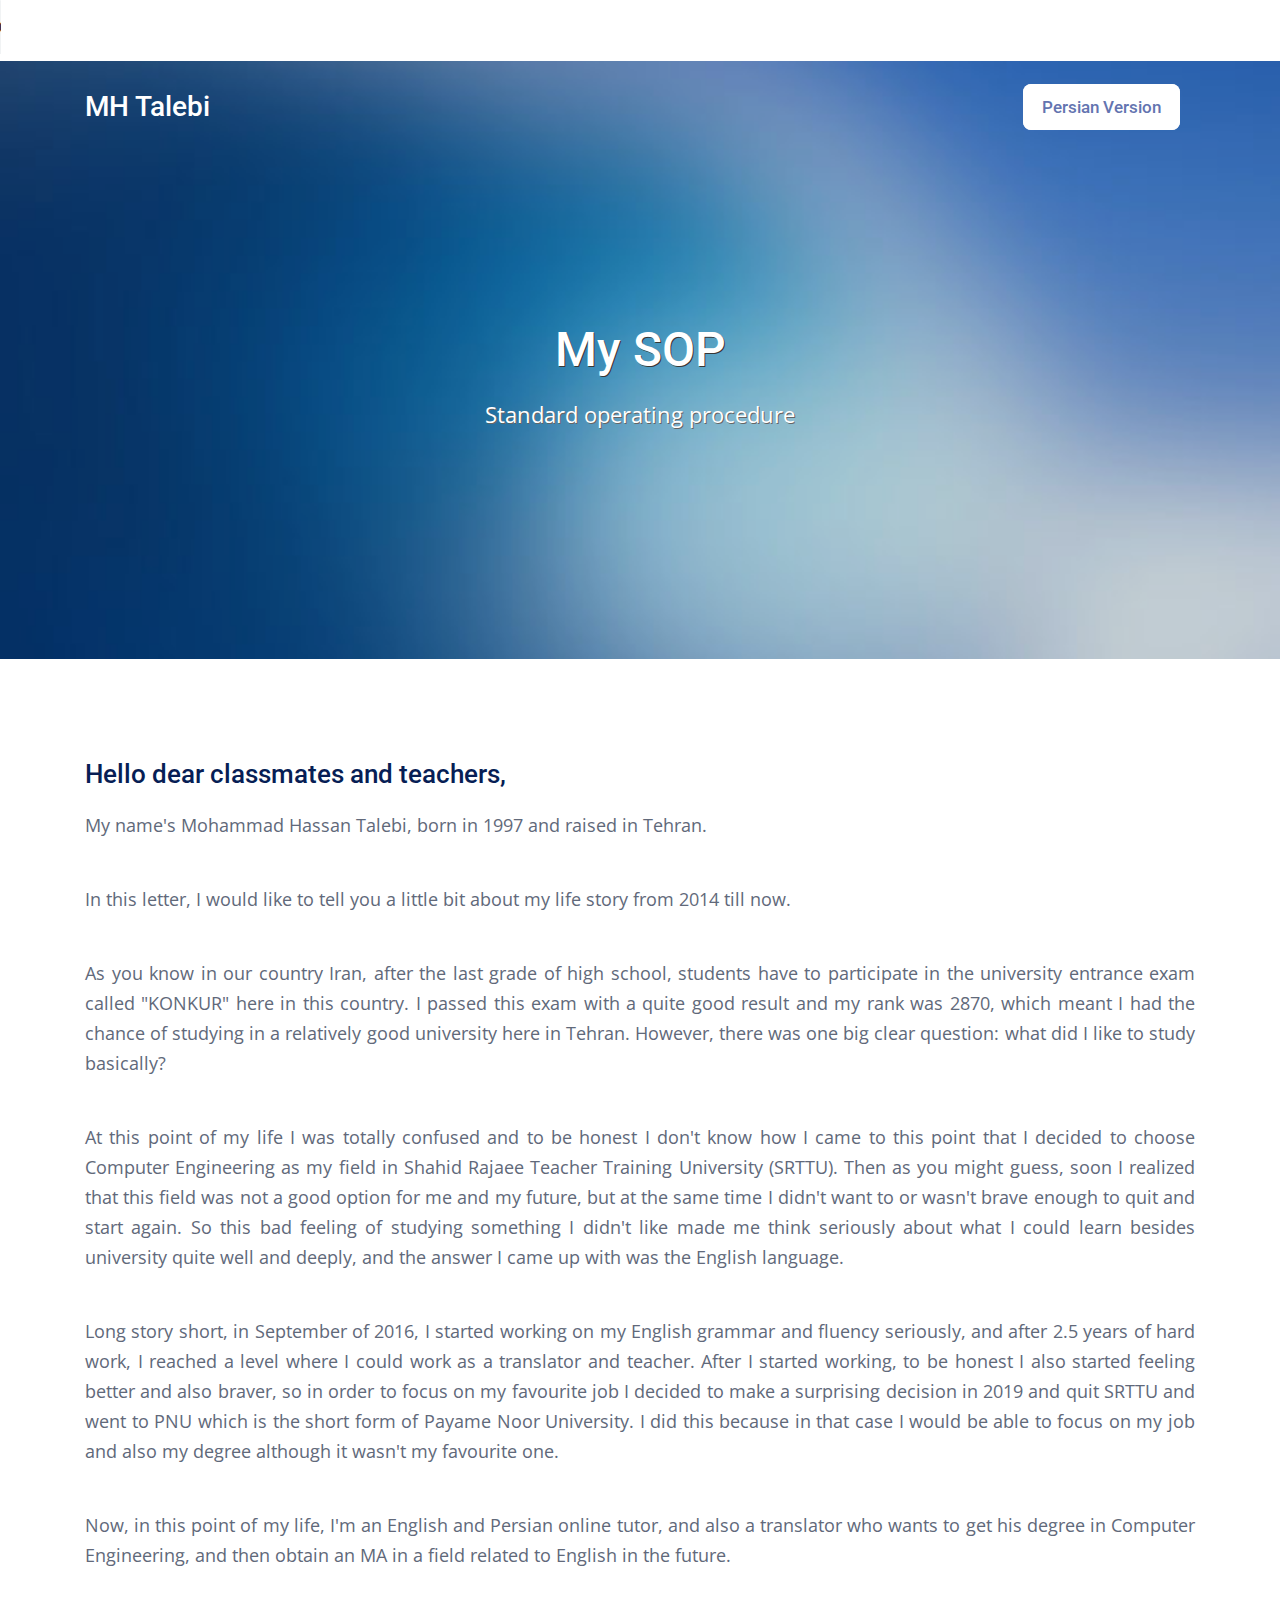
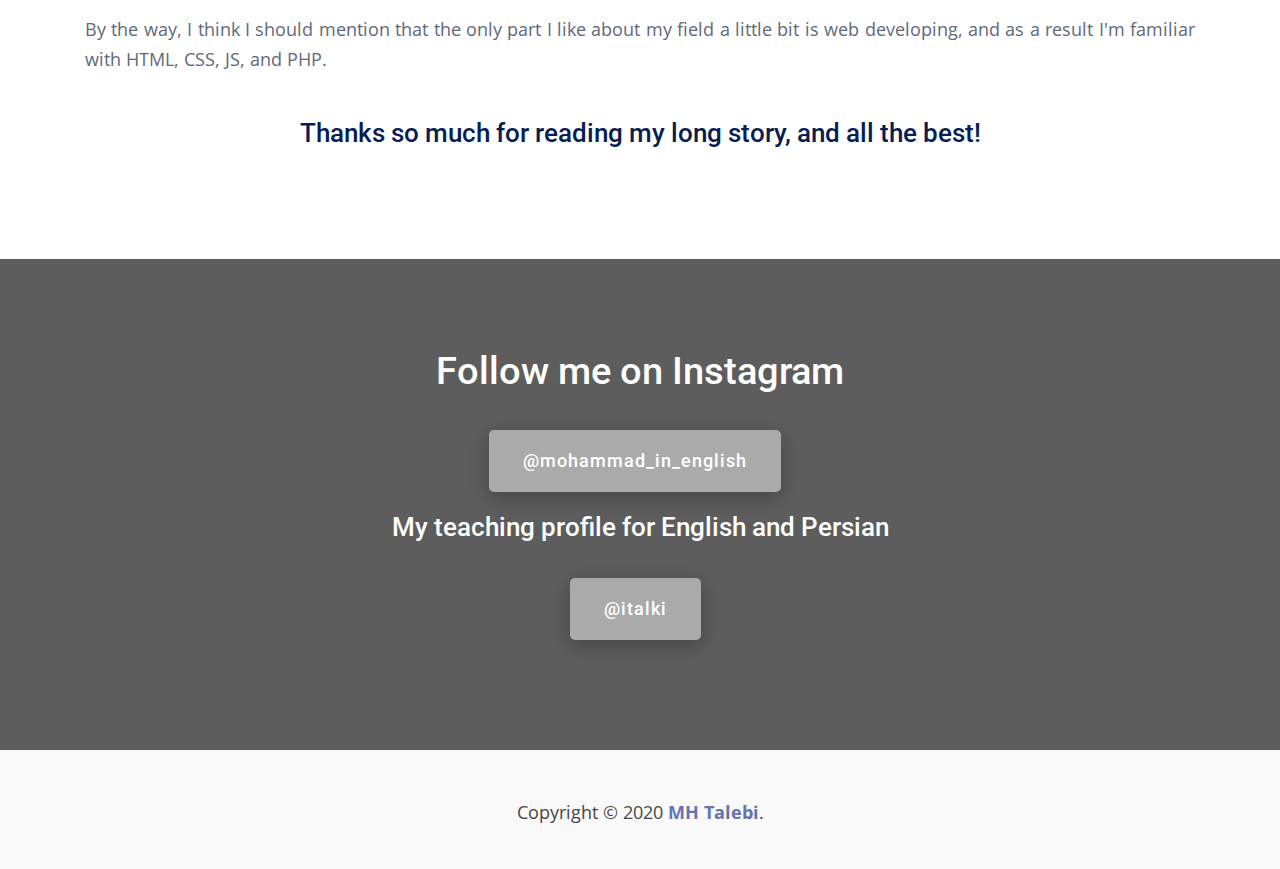
<file: index.html>
<!DOCTYPE html>
<html>

<head>
    <meta charset="utf-8">
    <meta name="viewport" content="width=device-width, initial-scale=1.0">
    <meta name="keywords" content="">
    <meta name="description" content="">

    <title>My SOP</title>
    
    <!-- Loading Bootstrap -->
    <link href="css/bootstrap.min.css" rel="stylesheet">

    <!-- Loading Template CSS -->
    <link href="css/style.css" rel="stylesheet">
    <link rel="stylesheet" href="css/pe-icon-7-stroke.css">
    <link href="css/style-magnific-popup.css" rel="stylesheet">

    <!-- Awsome Fonts -->
    <link rel="stylesheet" href="css/all.min.css">

    <!-- Fonts -->
    <link href="https://fonts.googleapis.com/css2?family=Open+Sans:ital,wght@0,400;0,700;1,400&display=swap" rel="stylesheet">
    <link href="https://fonts.googleapis.com/css2?family=Roboto:wght@500&display=swap" rel="stylesheet">
    
</head>

<body>
<audio controls>
  <source src="SOP.mp3" type="audio/mpeg">
Your browser does not support the audio element.
</audio>

    <!--begin header -->
    <header class="header">

        <!--begin navbar-fixed-top -->
        <nav class="navbar navbar-default navbar-fixed-top">

            <!--begin container -->
            <div class="container">

                <!--begin navbar -->
                <nav class="navbar navbar-expand-lg">

                    <!--begin logo -->
                    <a class="navbar-brand" href="#">MH Talebi</a>
                    <!--end logo -->

                    

                    
                        <ul class="navbar-nav ml-auto">

                            <li class="discover-link"><a href="index-fa.html" class="discover-btn">Persian Version</a></li>

                        </ul>
                        <!--end navbar-nav -->

                    </div>
                    <!--end navbar-collapse -->

                </nav>
                <!--end navbar -->

            </div>
    		<!--end container -->
            
        </nav>
    	<!--end navbar-fixed-top -->
        
    </header>
    <!--end header -->

    <!--begin home section -->
    <section class="home-section" id="home">

        <div class="home-section-overlay"></div>

		<!--begin container -->
		<div class="container">

	        <!--begin row -->
	        <div class="row">
	          
	            <!--begin col-md-6-->
	            <div class="col-md-12" style="text-align:center;">

	          		<h1>My SOP</h1>

	          		<p class="hero-text">Standard operating procedure</p>

                   

	            </div>
	            <!--end col-md-6-->

	        </div>
	        <!--end row -->

		</div>
		<!--end container -->

    </section>
    <!--end home section -->

    <!--begin section-white -->
    <section class="section-white" id="abilities">
    
        <!--begin services-wrapper -->
        <div class="services-wrapper">

            <!--begin container -->
            <div class="container">

                <!--begin row -->
                <div class="row">

                    <!--begin col-md-12-->
                    <div class="col-md-12 text-center">

                        <h2 class="section-title"></h2>

                    </div>
                    <!--end col-md-12 -->

                </div>
                <!--end row -->

                <!--begin row -->
                <div class="row">

                    <!--begin col-md-12 -->
                    <div class="col-md-12" style="text-align:justify;">

                        

                            <h4>Hello dear classmates and teachers,</h4>
							<p> My name's Mohammad Hassan Talebi, born in 1997 and raised in Tehran.</p><br>
                            <p>In this letter, I would like to tell you a little bit about my life story from 2014 till now.</p>
                            <br><p>As you know in our country Iran, after the last grade of high school, students have to participate in the university entrance exam called "KONKUR" here in this country. I passed this exam with a quite good result and my rank was 2870, which meant I had the chance of studying in a relatively good university here in Tehran. However, there was one big clear question: what did I like to study basically?</p>
							<br><p>At this point of my life I was totally confused and to be honest I don't know how I came to this point that I decided to choose Computer Engineering as my field in Shahid Rajaee Teacher Training  University (SRTTU). Then as you might guess, soon I realized that this field was not a good option for me and my future, but at the same time I didn't want to or wasn't brave enough to quit and start again. So this bad feeling of studying something I didn't like made me think seriously about what I could learn besides university quite well and deeply, and the answer I came up with was the English language.</p>
							<br><p>Long story short, in September of 2016, I started working on my English grammar and fluency seriously, and after 2.5 years of hard work, I reached a level where I could work as a translator and teacher. After I started working, to be honest I also started feeling better and also braver, so in order to focus on my favourite job I decided to make a surprising decision in 2019 and quit SRTTU and went to PNU which is the short form of Payame Noor University. I did this because in that case I would be able to focus on my job and also my degree although it wasn't my favourite one.</p>
							<br><p>Now, in this point of my life, I'm an English and Persian online tutor, and also a translator who wants to get his degree in Computer Engineering, and then obtain an MA in a field related to English in the future.</p>
							<br><p>By the way, I think I should mention that the only part I like about my field a little bit is web developing, and as a result I'm familiar with HTML, CSS, JS, and PHP.</p>
                        

                    </div>
                    <!--end col-md-12 -->

                    <!--begin col-md-12 -->
                    <div class="col-md-12" style="text-align:center;">

                          <br>  <h4>Thanks so much for reading my long story, and all the best!</h4>

                    </div>
                    <!--end col-md-6 -->

                </div>
                <!--end row -->
                
            </div>
            <!--end container -->

        </div>
        <!--end services-wrapper -->

    </section>
    <!--end section-white -->

    <!--begin section-bg-2 -->
    <section class="section-bg-2">
        
        <div class="section-bg-overlay"></div>

        <!--begin container-->
        <div class="container">

            <!--begin row-->
            <div class="row">
            
                <!--begin col md 7 -->
                <div class="col-md-12 mx-auto text-center">

                    <h2 class="white-text">Follow me on Instagram</h2>

                    <p class="white-text"><a class="btn btn-white" href="https://www.instagram.com/mohammad_in_english/" target="_blank">@mohammad_in_english</a></p>
					
					<h4 class="white-text">My teaching profile for English and Persian</h4>

                    <p class="white-text"><a class="btn btn-white" href="https://www.italki.com/teacher/4790435" target="_blank">@italki</a></p>

                </div>
                <!--end col md 7-->
            
            </div>
            <!--end row-->
    
        </div>
        <!--end container-->
    
    </section>
    <!--end section-bg-2 -->

    <!--begin footer -->
    <div class="footer">
                
        <!--begin container -->
        <div class="container">
        
            <!--begin row -->
            <div class="row">
            
            
                <!--begin col-md-12 -->
                <div class="col-md-12 text-center">
                   
                    <p>Copyright © 2020 <span class="template-name">MH Talebi</span>.</p>
                    
                </div>
                <!--end col-md-12 -->
                
            </div>
            <!--end row -->
            
        </div>
        <!--end container -->
                
    </div>
    <!--end footer -->


<!-- Load JS here for greater good =============================-->
<script src="js/jquery-3.5.1.min.js"></script>
<script src="js/bootstrap.min.js"></script>
<script src="js/jquery.scrollTo-min.js"></script>
<script src="js/jquery.magnific-popup.min.js"></script>
<script src="js/jquery.nav.js"></script>
<script src="js/plugins.js"></script>
<script src="js/custom.js"></script>

</body>
</html>
</file>
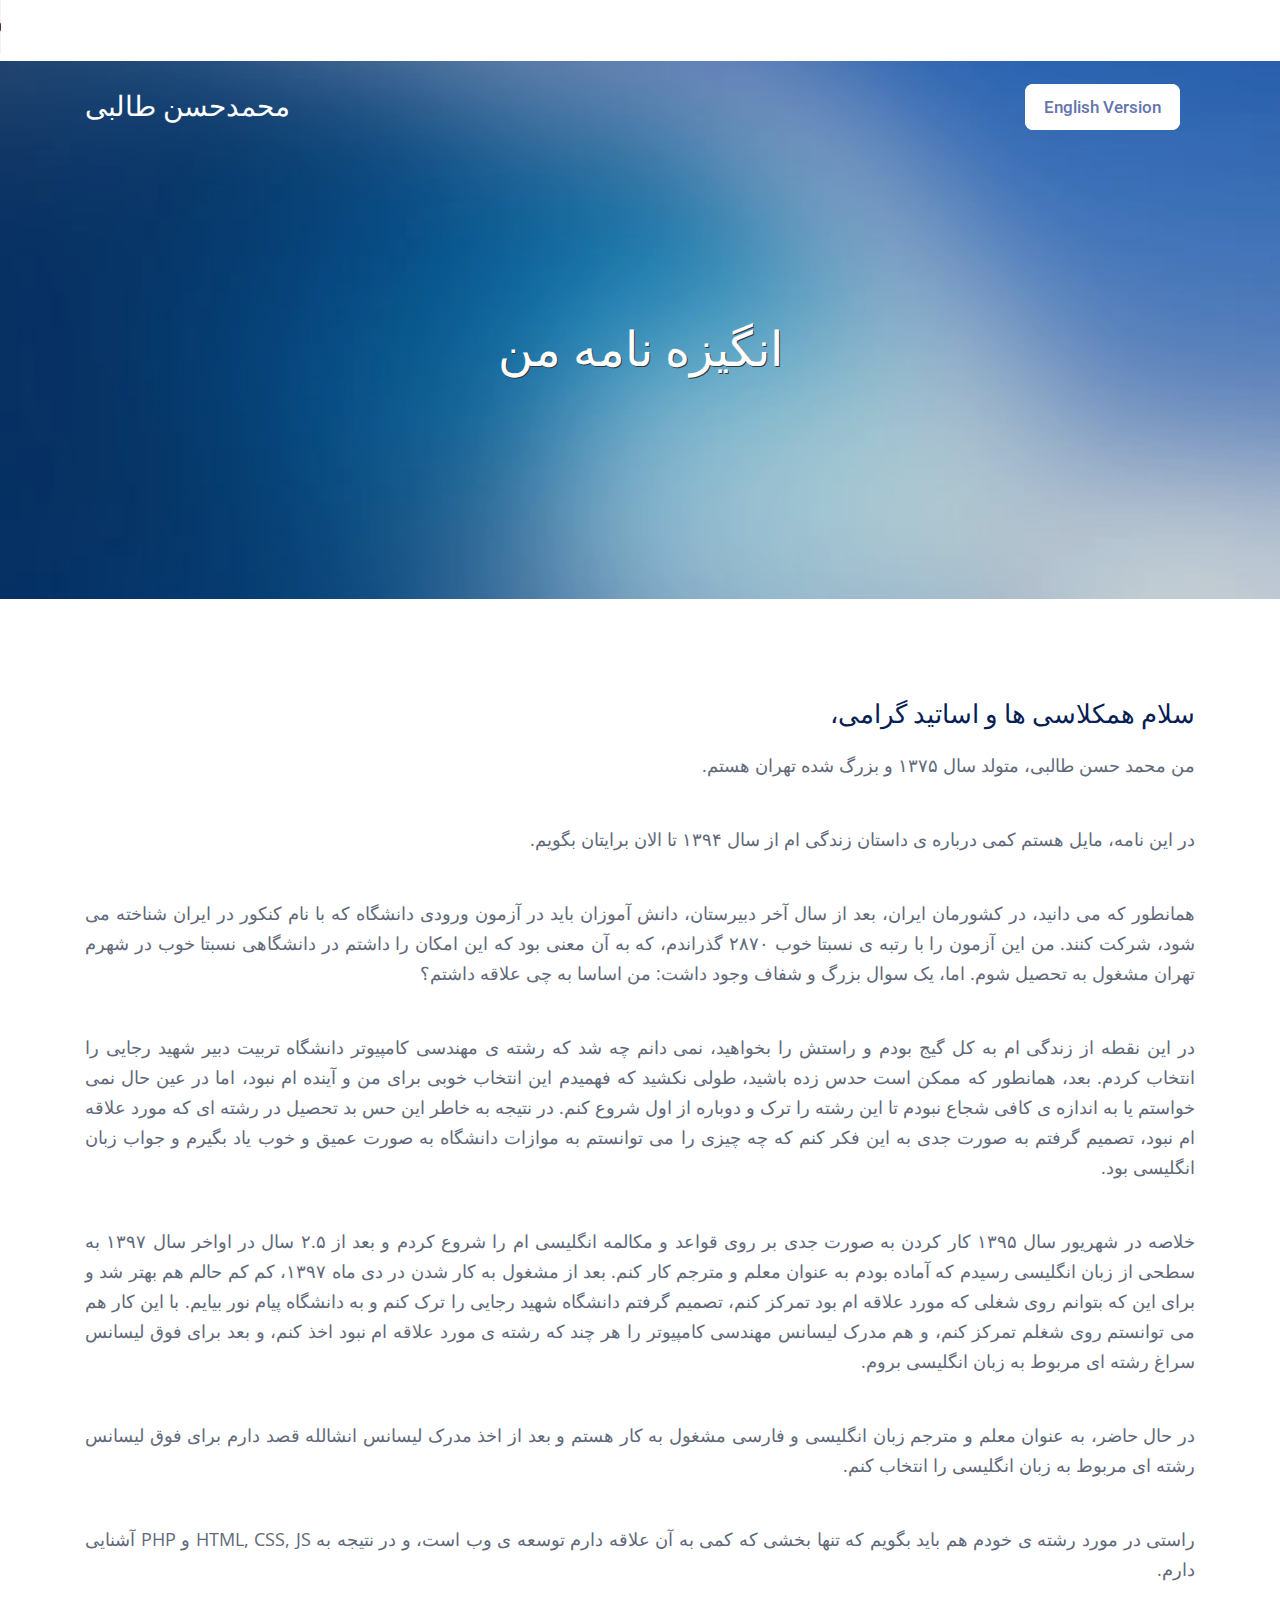
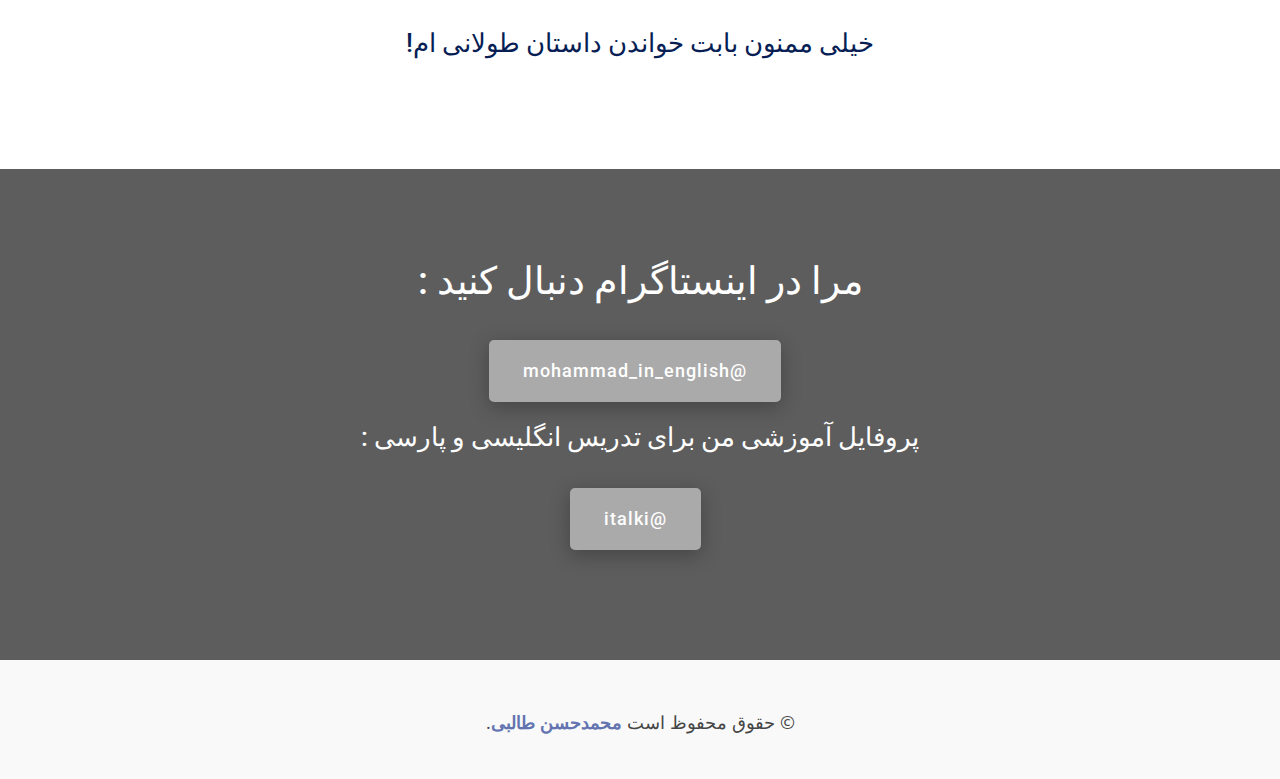
<file: index-fa.html>
<!DOCTYPE html>
<html>

<head>
    <meta charset="utf-8">
    <meta name="viewport" content="width=device-width, initial-scale=1.0">
    <meta name="keywords" content="">
    <meta name="description" content="">

    <title>انگیزه نامه من</title>
    
    <!-- Loading Bootstrap -->
    <link href="css/bootstrap.min.css" rel="stylesheet">

    <!-- Loading Template CSS -->
    <link href="css/style.css" rel="stylesheet">
    <link rel="stylesheet" href="css/pe-icon-7-stroke.css">
    <link href="css/style-magnific-popup.css" rel="stylesheet">

    <!-- Awsome Fonts -->
    <link rel="stylesheet" href="css/all.min.css">

    <!-- Fonts -->
    <link href="https://fonts.googleapis.com/css2?family=Open+Sans:ital,wght@0,400;0,700;1,400&display=swap" rel="stylesheet">
    <link href="https://fonts.googleapis.com/css2?family=Roboto:wght@500&display=swap" rel="stylesheet">
    <style> body{direction:rtl;} </style>
</head>

<body>
<audio controls>
  <source src="SSOP.mp3" type="audio/mpeg">
Your browser does not support the audio element.
</audio>
    <!--begin header -->
    <header class="header" style="direction:ltr;">

        <!--begin navbar-fixed-top -->
        <nav class="navbar navbar-default navbar-fixed-top">

            <!--begin container -->
            <div class="container">

                <!--begin navbar -->
                <nav class="navbar navbar-expand-lg">

                    <!--begin logo -->
                    <a class="navbar-brand" href="#">محمدحسن طالبی</a>
                    <!--end logo -->

                    
                    <!--end navbar-toggler -->

                    
                        
                        <!--begin navbar-nav -->
                        <ul class="navbar-nav ml-auto">

                            
							<li class="discover-link"><a href="index.html" class="discover-btn">English Version</a></li>

                        </ul>
                        <!--end navbar-nav -->

                    </div>
                    <!--end navbar-collapse -->

                </nav>
                <!--end navbar -->

            </div>
    		<!--end container -->
            
        </nav>
    	<!--end navbar-fixed-top -->
        
    </header>
    <!--end header -->

    <!--begin home section -->
    <section class="home-section" id="home">

        <div class="home-section-overlay"></div>

		<!--begin container -->
		<div class="container">

	        <!--begin row -->
	        <div class="row">
	          
	            <!--begin col-md-6-->
	            <div class="col-md-12" style="text-align:center;">

	          		<h1>انگیزه نامه من</h1>

	            </div>
	            <!--end col-md-6-->

	        </div>
	        <!--end row -->

		</div>
		<!--end container -->

    </section>
    <!--end home section -->

    <!--begin section-white -->
    <section class="section-white" id="abilities">
    
        <!--begin services-wrapper -->
        <div class="services-wrapper">

            <!--begin container -->
            <div class="container">

                <!--begin row -->
                <div class="row">

                    <!--begin col-md-12-->
                    <div class="col-md-12 text-center">

                        <h2 class="section-title"></h2>

                    </div>
                    <!--end col-md-12 -->

                </div>
                <!--end row -->

                <!--begin row -->
                <div class="row">

                    <!--begin col-md-12 -->
                    <div class="col-md-12" style="text-align:justify;">

                        

                            <h4>سلام همکلاسی ها و اساتید گرامی،</h4>
							<p> من محمد حسن طالبی، متولد سال ۱۳۷۵ و بزرگ شده تهران هستم. </p><br>
                            <p>در این نامه، مایل هستم کمی درباره ی داستان زندگی ام از سال ۱۳۹۴ تا الان برایتان بگویم.</p>
                            <br><p>همانطور که می دانید، در کشورمان ایران، بعد از سال آخر دبیرستان، دانش آموزان باید در آزمون ورودی دانشگاه که با نام کنکور در ایران شناخته می شود، شرکت کنند.
من این آزمون را با رتبه ی نسبتا خوب ۲۸۷۰ گذراندم، که به آن معنی بود که این امکان را داشتم در دانشگاهی نسبتا خوب در شهرم‌ تهران مشغول به تحصیل شوم. اما، یک سوال بزرگ و شفاف وجود داشت: من اساسا به چی علاقه داشتم؟
</p>
							<br><p>در این نقطه از زندگی ام به کل گیج بودم و راستش را بخواهید، نمی دانم چه شد که رشته ی مهندسی کامپیوتر دانشگاه تربیت دبیر شهید رجایی را انتخاب کردم. بعد، همانطور که ممکن است حدس زده باشید، طولی نکشید که فهمیدم این انتخاب خوبی برای من و آینده ام نبود، اما در عین حال نمی خواستم یا به اندازه ی کافی شجاع نبودم تا این رشته را ترک و دوباره از اول شروع کنم. در نتیجه به خاطر این حس بد تحصیل در رشته ای که مورد علاقه ام نبود، تصمیم‌ گرفتم به صورت جدی به این فکر کنم که چه چیزی را می توانستم به موازات دانشگاه به صورت عمیق و خوب یاد بگیرم و جواب زبان انگلیسی بود.</p>
							<br><p>خلاصه در شهریور سال ۱۳۹۵ کار کردن به صورت جدی بر روی قواعد و مکالمه انگلیسی ام را شروع کردم و بعد از ۲.۵ سال در اواخر سال ۱۳۹۷ به سطحی از زبان انگلیسی رسیدم که آماده بودم به عنوان معلم و مترجم کار کنم. بعد از مشغول به کار شدن در دی ماه ۱۳۹۷، کم کم حالم هم بهتر شد و برای این که بتوانم‌ روی شغلی که مورد علاقه ام بود تمرکز کنم، تصمیم‌ گرفتم دانشگاه شهید رجایی را ترک کنم و به دانشگاه پیام نور بیایم. با این کار هم می توانستم روی شغلم تمرکز کنم، و هم مدرک لیسانس مهندسی کامپیوتر را هر چند که رشته ی مورد علاقه ام نبود اخذ کنم، و بعد برای فوق لیسانس سراغ رشته ای مربوط به زبان انگلیسی بروم.</p>
							<br><p>در حال حاضر، به عنوان معلم و مترجم زبان  انگلیسی و فارسی مشغول به کار هستم و بعد از اخذ مدرک لیسانس انشالله قصد دارم برای فوق لیسانس رشته ای مربوط به زبان انگلیسی را انتخاب کنم.</p>
							<br><p>راستی در مورد رشته ی خودم هم باید بگویم که تنها بخشی که کمی به آن علاقه دارم توسعه ی وب است، و در نتیجه به HTML, CSS, JS و PHP آشنایی دارم.</p>
                        

                    </div>
                    <!--end col-md-12 -->

                    <!--begin col-md-12 -->
                    <div class="col-md-12" style="text-align:center;">

                          <br>  <h4>خیلی ممنون بابت خواندن داستان طولانی ام!</h4>

                    </div>
                    <!--end col-md-6 -->

                </div>
                <!--end row -->
                
            </div>
            <!--end container -->

        </div>
        <!--end services-wrapper -->

    </section>
    <!--end section-white -->

    <!--begin section-bg-2 -->
    <section class="section-bg-2">
        
        <div class="section-bg-overlay"></div>

        <!--begin container-->
        <div class="container">

            <!--begin row-->
            <div class="row">
            
                <!--begin col md 7 -->
                <div class="col-md-12 mx-auto text-center">

                    <h2 class="white-text">مرا در اینستاگرام دنبال کنید :</h2>

                    <p class="white-text"><a class="btn btn-white" href="https://www.instagram.com/mohammad_in_english/" target="_blank">@mohammad_in_english</a></p>
					
					<h4 class="white-text">پروفایل آموزشی من برای تدریس انگلیسی و پارسی :</h4>

                    <p class="white-text"><a class="btn btn-white" href="https://www.italki.com/teacher/4790435" target="_blank">@italki</a></p>

                </div>
                <!--end col md 7-->
            
            </div>
            <!--end row-->
    
        </div>
        <!--end container-->
    
    </section>
    <!--end section-bg-2 -->

    <!--begin footer -->
    <div class="footer">
                
        <!--begin container -->
        <div class="container">
        
            <!--begin row -->
            <div class="row">
            
            
                <!--begin col-md-12 -->
                <div class="col-md-12 text-center">
                   
                    <p>© حقوق محفوظ است <span class="template-name">محمدحسن طالبی</span>.</p>
                    
                </div>
                <!--end col-md-12 -->
                
            </div>
            <!--end row -->
            
        </div>
        <!--end container -->
                
    </div>
    <!--end footer -->


<!-- Load JS here for greater good =============================-->
<script src="js/jquery-3.5.1.min.js"></script>
<script src="js/bootstrap.min.js"></script>
<script src="js/jquery.scrollTo-min.js"></script>
<script src="js/jquery.magnific-popup.min.js"></script>
<script src="js/jquery.nav.js"></script>
<script src="js/plugins.js"></script>
<script src="js/custom.js"></script>

</body>
</html>
</file>
<file: css/style.css>
/*
Template Name: Portfolio | CV | Resume - Html Template
Author URI: https://themeforest.net/user/epic-themes
Author Name: Epic Themes
Version: 1.0
*/

/* --- TABLE OF CONTENT

01. GENERAL LAYOUT
02. MENU-NAV
03. FOOTER
04. HOME
05. FEATURES
06. ABOUT
07. PRICING
08. CONTACT
09. OTHER ELEMENTS
		a. Buttons
		b. Gallery PopUp
		c. Testimonials
		d. Fun Facts
		e. Carousel
		f. Features List
		g. Progress Bar
		h. FAQ
10. MEDIA QUERIES

--- */

/* ========================================================== */
/* 			               01. GENERAL LAYOUT                 */
/* ========================================================== */

ul {
	padding: 0;
}

ul, ol { 
	list-style: none; 
	list-style-image: none; 
	margin: 0; 
	padding: 0;
	color:#61697a;
	font-size: 18px;
	line-height:28px;
	margin-bottom:20px;
}
	
ul li, ol li{
	font-size: 18px;
	line-height: 28px;
	font-family: 'Open Sans', sans-serif;
	list-style-type: none;
}

ul li i{
	vertical-align: middle;
	padding-right: 5px;
}

p {
	font-size: 18px;
    line-height: 30px;
	font-weight: 400;
	color: #61697a;
	margin-bottom: 20px;
	font-family: 'Open Sans', sans-serif;
}

a,
a:hover,
a:focus,
a:active,
a:visited {
	text-decoration: none;
	outline: 0;
}

a:hover{
	color: #017df7;
}

h1,
h2,
h3,
h4,
h5,
h6 {
  font-family: 'Roboto', sans-serif;
  line-height: 1.2;
  margin-top: 0;
  margin-bottom: 20px;
  color: #071e55;
  font-weight: 500;
}

h1 {
	font-size: 48px;
}

h2 {
	font-size: 38px;
}

h3 {
	font-size: 30px;
}

h4 {
	font-size: 26px;
}

h5 {
	font-size: 20px;
}

h6 {
	font-size: 17px;
}

h2.section-title {
    margin-bottom: 10px;
}

p.section-subtitle{
	font-size:18px;
}

p.section-subtitle.white{
	color:#ffffff;
}

iframe {
    max-width: 100%;
    border: none;
}

.iframe-youtube{
    position: relative;
    margin-top: 30px;
    z-index: 100;
}

.iframe-youtube iframe{
    padding: 10px 10px;
    box-shadow: 0 15px 36px rgba(0, 0, 0, 0.20);
    background-color: #fff;
    webkit-border-radius: 8px 8px;
    -moz-border-radius: 8px 8px;
    border-radius: 8px 8px;
    z-index: 100;
}

.video-popup-wrapper{
	position: relative;
}

.video-popup-wrapper img.hero-images{
	padding: 10px 10px;
	box-shadow: 0 20px 42px rgba(0, 0, 0, 0.25);
    background-color: #fff;
    webkit-border-radius: 8px 8px;
    -moz-border-radius: 8px 8px;
    border-radius: 8px 8px;
}

.video-popup-wrapper:hover img.hero-images {
	opacity: 0.99;
}

.popup-gallery:hover .video-popup-image{
	opacity: 1;
	
}

.video-play-icon {
	position: absolute;
	z-index: 100;
	top: 50%;
	left: 50%;
	margin-top: -45px;
	margin-left: -45px;
    width: 90px;
    height: 90px;
    line-height: 90px;
    text-align: center;
    font-size: 40px;
    color: #6374b0;
    background-color: rgba(227, 42, 61, 0.87);
    border-radius: 50% 50%;
    display: inline-block;
    transition: all 0.4s ease-in-out;
    -webkit-transition: all 0.4s ease-in-out;
}

.video-play-icon:hover {
    background-color: rgba(227, 42, 61, 0.99);
    transition: all 0.4s ease-in-out;
    -webkit-transition: all 0.4s ease-in-out;
}

.video-play-icon i {
    color: #fff;
}

.white-text{ 
	color: #fff;
}

.green {
    color: #6374b0;
}

.red {
    color: #6374b0;
}

.section-top-border{
	border-top: 1px solid #efefef;
}

.section-bottom-border{
	border-bottom: 1px solid #efefef;
}

.section-white {
	background: #fff;
	padding: 90px 0 90px 0;
}

.section-grey{
	background: #f1faff;
	padding: 90px 0 90px 0;
}

.section-bg-1{
    background: url(../images/bg1.jpg);
    background-position: top center;
    background-repeat: no-repeat;
    background-attachment: fixed;
    background-size: cover;
    width: 100%;
    position: relative;
    padding: 90px 0 80px 0;
}

.section-bg-2{
    background: url(../images/bg1.jpg);
    background-position: top center;
    background-repeat: no-repeat;
    background-attachment: fixed;
    background-size: cover;
    width: 100%;
    position: relative;
    padding: 90px 0;
}

.section-bg-3{
    background: url(../images/bg1.jpg);
    background-position: top center;
    background-repeat: no-repeat;
    background-attachment: fixed;
    background-size: cover;
    width: 100%;
    position: relative;
    padding: 90px 0;
}

.section-bg-overlay{
	width: 100%;
	background: #151515;
	opacity: 0.69;
	position: absolute;
	top: 0;
	left: 0;
	right: 0;
	bottom: 0;
}

.section-bg-red-overlay{
	width: 100%;
	background: #e52f37;
	opacity: 0.99;
	position: absolute;
	top: 0;
	left: 0;
	right: 0;
	bottom: 0;
}

.section-white-box{
	background-color: #fff;
	padding: 30px 40px 50px 40px;
}

.section-white.no-padding, .section-grey.no-padding {
	padding:0;
}

.section-white.medium-paddings, .section-grey.medium-paddings {
	padding: 60px 0;
}

.section-white.small-paddings, .section-grey.small-paddings {
	padding: 30px 0;
}

.section-white.xsmall-paddings, .section-grey.xsmall-paddings {
	padding: 10px 0;
}

.section-white.small-padding-top, .section-grey.small-padding-top {
	padding: 30px 0 90px 0;
}

.section-white.small-padding-bottom, .section-grey.small-padding-bottom {
	padding: 90px 0 70px 0;
}

.section-white.no-padding-bottom, .section-grey.no-padding-bottom {
	padding: 90px 0 0 0;
}

.small-col-inside{
	max-width: 575px;
	padding-left: 55px;
}

.width-100{
	width: 100%;
}

.image-shadow {
    border-radius: 8px 8px;
    box-shadow: 10px 12px 40px rgba(0, 0, 0, 0.2);
}

.left-image {
	margin-right: 25px;
}

.box-shadow {
	border-radius: 8px;
    box-shadow: 0px 8px 40px 0 rgba(0, 0, 0, 0.75);
}

/* margin and padding classes */

.margin-right-15 {
	max-width: 530px;
}

.margin-right-25 {
	margin-right: 25px !important;
}

.margin-left-20 {
	margin-left: 20px !important;
}

.margin-top-110 {
	margin-top: 110px !important;
}

.margin-top-100 {
	margin-top: 100px !important;
}

.margin-top-90 {
	margin-top: 90px !important;
}

.margin-top-80 {
	margin-top: 80px !important;
}

.margin-top-70 {
	margin-top: 70px !important;
}

.margin-top-60 {
	margin-top: 60px !important;
}

.margin-top-50 {
	margin-top: 50px !important;
}

.margin-top-40 {
	margin-top: 40px !important;
}

.margin-top-35 {
	margin-top: 35px !important;
}

.margin-top-30 {
	margin-top: 30px !important;
}

.margin-top-20 {
	margin-top: 20px !important;
}

.margin-top-10 {
	margin-top: 10px !important;
}

.margin-top-5 {
	margin-top: 5px !important;
}

.margin-bottom-0 {
	margin-bottom: 0px !important;
}

.margin-bottom-5{
	margin-bottom: 5px;
}

.margin-bottom-10 {
	margin-bottom: 10px !important;
}

.margin-bottom-20 {
	margin-bottom: 20px !important;
}

.margin-bottom-30 {
	margin-bottom: 30px !important;
}

.margin-bottom-40 {
	margin-bottom: 40px !important;
}

.margin-bottom-50 {
	margin-bottom: 50px !important;
}

.margin-bottom-60 {
	margin-bottom: 60px !important;
}

.margin-bottom-70 {
	margin-bottom: 70px !important;
}

.margin-bottom-80 {
	margin-bottom: 80px !important;
}

.margin-bottom-100 {
	margin-bottom: 100px !important;
}

.margin-bottom-120 {
	margin-bottom: 120px !important;
}

.margin-bottom-130 {
	margin-bottom: 120px !important;
}

.margin-bottom-140 {
	margin-bottom: 140px !important;
}

.padding-top-0 {
	padding-top: 0px !important;
}

.padding-top-10 {
	padding-top: 10px !important;
}

.padding-top-20 {
	padding-top: 20px !important;
}
.padding-top-25 {
	padding-top: 25px !important;
}

.padding-top-30 {
	padding-top: 30px !important;
}

.padding-top-35 {
	padding-top: 35px !important;
}

.padding-top-40 {
	padding-top: 40px !important;
}

.padding-top-45 {
	padding-top: 45px !important;
}

.padding-top-50 {
	padding-top: 50px !important;
}
.padding-top-60 {
	padding-top: 60px !important;
}

.padding-top-70 {
	padding-top: 70px !important;
}

.padding-top-80 {
	padding-top: 80px !important;
}

.padding-top-100 {
	padding-top: 100px !important;
}

.padding-top-120 {
	padding-top: 120px !important;
}

.padding-top-150 {
	padding-top: 150px !important;
}

.padding-bottom-70 {
	padding-bottom: 70px !important;
}

.padding-bottom-60 {
	padding-bottom: 60px !important;
}

.padding-bottom-50 {
	padding-bottom: 50px !important;
}

.padding-bottom-40 {
	padding-bottom: 40px !important;
}

.padding-bottom-30 {
	padding-bottom: 30px !important;
}

.padding-bottom-20 {
	padding-bottom: 20px !important;
}

.padding-bottom-10 {
	padding-bottom: 10px !important;
}

.padding-bottom-0 {
	padding-bottom: 0px !important;
}

.margin-top-0 {
	margin-top: 0px !important;
}

.padding-left-20{
	padding-left: 20px;
}

/* ========================================================== */
/* 			               02. MENU-NAV                       */
/* ========================================================== */

.navbar-brand{
	font-family: 'Roboto', sans-serif;
	font-size: 28px;
	font-weight: 500;
	color: #fff;
}

.navbar-brand:hover{
	color: #fff;
}

.navbar-fixed-top.opaque .navbar-brand{
	color: #6374b0;
}

.navbar-fixed-top.opaque .navbar-brand:hover{
	color: #6374b0;
}

.navbar {
	width: 100%;
	z-index: 9999;
	padding-top: 10px;
	padding-bottom: 10px;
	padding-left: 0;
	padding-right: 0;
}

.navbar-toggler {
    border: 1px solid #6374b0;
}

.navbar-toggler-icon {
	width: 1.3em;
    height: 1.3em;
}

.navbar-toggler-icon i {
    color: #6374b0;
    vertical-align: middle;
}

.navbar-fixed-top {
	position: absolute!important;
	background-color: transparent;
	border-bottom: none;
	transition: background-color 0.25s ease 0s;
}

.navbar-fixed-top.opaque {
	position: fixed!important;
	background-color: #fff!important;
	border-bottom: 1px solid #efefef;
	box-shadow: 0px 0px 25px 0px rgba(0, 0, 0, 0.04)!important;
	transition: all 0.25s ease-in-out 0s;
}

.navbar-fixed-top .navbar-nav > li > a{
	color:#fff;
	font-size: 17px !important;
	line-height: 30px !important;
	padding: 10px 15px!important;
	font-family: 'Roboto', sans-serif;
	font-weight: 500;
}

.navbar-fixed-top.opaque .navbar-nav > li > a{
	color:#405263;
}

.navbar-fixed-top .navbar-nav > li > a:hover{
	color: #6374b0!important;
	-webkit-transition: all 0.5s ease;
    -moz-transition: all 0.5s ease;
    -o-transition: all 0.5s ease;
    transition: all 0.5s ease;
}

.navbar-fixed-top.opaque .navbar-nav .current a {
    color:#6374b0!important;
     -webkit-transition: all 0.5s ease;
    -moz-transition: all 0.5s ease;
    -o-transition: all 0.5s ease;
    transition: all 0.5s ease;
}

.navbar-fixed-top .navbar-nav > li > a.discover-btn {
	border: 1px solid #fff;
	color: #6374b0!important;
	background:#fff;
	border-radius: 8px 8px;
	padding: 12px 18px!important;
	margin-left: 10px;
	margin-right: 15px;
	font-family: 'Roboto', sans-serif;
}

.navbar-fixed-top .navbar-nav > li > a.discover-btn:hover {
	color: #6374b0!important;
	background: #fff;
	border: 1px solid #fff;
}

.navbar-fixed-top.opaque .navbar-nav > li > a.discover-btn {
	color: #fff!important;
	background: #6374b0;
	border: 1px solid #6374b0;
}

.navbar-fixed-top.opaque .navbar-nav > li > a.discover-btn:hover {
	border: 1px solid #6374b0;
	color: #6374b0!important;
	background: transparent;
}

/* ========================================================== */
/* 			                03. FOOTER                        */
/* ========================================================== */

.footer{
	position: relative;
	overflow: hidden;
    display: block;
	padding: 50px 0 40px 0;
    background-color: #f9f9f9;
}

.footer p {
	margin-bottom: 5px;
	line-height: 24px;
	color: #454545;
}

.footer p > a {
	font-size: 17px;
	color: #454545;
	text-decoration:underline;
}

.footer p > a:hover {
	color: #6374b0;
	text-decoration:underline;
}

span.template-name{
	font-weight: bold;
    color: #6374b0;
}

/* ========================================================== */
/* 			               04. HOME                           */
/* ========================================================== */

.home-section {
	position: relative;
	z-index: 999;
  	padding-top: 260px;
  	padding-bottom: 200px;
  	background: #222a2e;
  	background: url(../images/bg1.jpg) top center no-repeat;
	background-size: cover;
}

.home-section-overlay{
	width: 100%;
	background: #151515;
	opacity: 0.15;
	position: absolute;
	top: 0;
	left: 0;
	right: 0;
	bottom: 0;
}

.home-section h1{
    color: #fff;
    text-shadow: 1px 1px #373737;
}

.home-section p.hero-text{
	margin-bottom: 30px;
	font-size: 22px;
	line-height: 30px;
	font-weight: 400;
	color: #fff;
    text-shadow: 1px 1px #656565;
}

/* -----  Hero Video PopUp ----- */
.popup-gallery-wrapper{
	position: relative;
	margin-top: 30px;
}

.popup-gallery{
	float: left;
}

.video-icon {
	float: left;
	width: 60px;
	height: 60px;
	background: #fff;
	border:2px solid #fff;
	border-radius: 50% 50%;
	display: inline-block;
	transition: all 0.4s ease-in-out;
    -webkit-transition: all 0.4s ease-in-out;
}

.video-icon:before {
    content: '';
    width: 60px;
    height: 60px;
    position: absolute;
    border: 1px solid #fff;
    border-radius: 100%;
    left: 50%;
    margin-left: -30px;
    bottom: 10%;
    margin-bottom: -6px;
    -webkit-animation: doublePulsation 1.9s ease infinite;
    animation: doublePulsation 1.9s ease infinite;
    z-index: 0;
}

@-webkit-keyframes doublePulsation {
     0% {-webkit-transform: scale(1.0, 1.0); opacity: 0.0;}
    50% {opacity: 0.55;}
    100% {-webkit-transform: scale(1.3, 1.3); opacity: 0.0;}
}

@keyframes doublePulsation {
     0% {-webkit-transform: scale(1.0, 1.0); opacity: 0.0;}
    50% {opacity: 0.55;}
    100% {-webkit-transform: scale(1.3, 1.3); opacity: 0.0;}
}

.video-icon:hover{
	background: transparent;
}

.video-icon i {
	font-size: 26px;
	line-height: 56px;
	color:#6374b0;
	margin-left: 18px;
	transition: all 0.4s ease-in-out;
    -webkit-transition: all 0.4s ease-in-out;
}

.video-icon:hover i{
	color: #fff;
}

.popup-video-text{
	float: left;
	padding-top: 15px;
	padding-left: 20px;
	font-size: 18px;
	line-height: 28px;
	color: #fff;
	text-decoration: underline;
    text-shadow: 1px 1px #656565;
}

/* ========================================================== */
/* 			                05. FEATURES                      */
/* ========================================================== */

.services-wrapper{
	position: relative;
}
/* Main Services */
.main-services {
	position: relative;
    margin: 30px 0 0 0;
    overflow: hidden;
    text-align: center;
	transition:all 1s;
}

.main-services h3 {
	margin-bottom: 5px;
}

.main-services h3 a{
	font-size: 22px;
	font-weight: 500;
	color: #6374b0;
}

.main-services h4{
	margin-bottom: 10px;
	font-size: 20px;
	font-weight: 500;
}

.main-services p{
	padding: 0 10px;
	margin-bottom: 5px;
}

.main-services p.main-services-text{
	display: inline-block;
	text-align:center;
	max-width: 400px;
}

.main-services i {
    margin-bottom: 15px;
    font-size: 65px;
    color: #6374b0;
}

/* ========================================================== */
/* 			                06. ABOUT                         */
/* ========================================================== */

/* Freelancer Details */
ul.freelancer-details {
	width: 100%;
	float: left;
    margin-bottom: 25px;
}

ul.freelancer-details li {
	width: 100%;
	float: left;
	padding: 9px 0;
	clear: both;
    font-size: 17px;
    line-height: 22px;
}

ul.freelancer-details li a {
	color: #61697a;
}

ul.freelancer-details li a:hover {
	color: #6374b0;
	text-decoration: underline;
}

ul.freelancer-details li span.freelancer-details-right {
	float: right;
}

span.freelancer-main-details{
	float: left;
	margin-right: 15px;
	padding-right: 15px;
    color: #071e55;
    font-weight: bold;
    border-right: 1px solid #c1c1c1;
    width: 100%;
    max-width: 85px;
}

span.freelancer-second-details{
	float: left;
}

span.freelancer-second-details.myemail{
	font-size: 17px;
}

/* ========================================================== */
/* 			               07. PRICING                        */
/* ========================================================== */

.price-box-white{
	text-align: center;
	background-color: #fff;
	border: 1px solid #dde9fb;
	box-shadow: 0 12px 55px 0 rgba(0,0,0,.05);
	padding: 50px 20px;
	width: 90%;
	margin-top:30;
	margin-bottom: 20px;
	margin-left: 20px;
	border-radius: 8px 8px;
	transition: all 0.3s ease-in-out;
	-webkit-transition: all 0.3s ease-in-out;
	-webkit-backface-visibility: hidden;
	-moz-osx-font-smoothing: grayscale;
}

.price-box-grey{
	text-align: center;
	background: #27b36a;
	border: 2px solid #27b36a;
	box-shadow: 10px 12px 40px rgba(0, 0, 0, 0.2);
	padding: 50px 20px;
	width: 90%;
	margin-top:30;
	margin-bottom: 20px;
	margin-left: 20px;
	border-radius: 8px 8px;
	transition: all 0.3s ease-in-out;
	-webkit-transition: all 0.3s ease-in-out;
	-webkit-backface-visibility: hidden;
	-moz-osx-font-smoothing: grayscale;
}

.price-box-grey:hover, .price-box-white:hover {	
	transform: scale(1.03,1.03);
	-ms-transform: scale(1.03,1.03); /* IE 9 */
    -webkit-transform: scale(1.03,1.03); /* Safari */

    -webkit-backface-visibility: hidden;
    -moz-backface-visibility: hidden;
}

.price-box-white .price-title, .price-box-white ul.pricing-list li.price-value{
	color: #292929;
}

.price-box-grey .price-title, .price-box-grey ul.pricing-list li.price-value{
	color: #fff;
}

.price-box-white .price-subtitle,.price-box-white .price-text{
	color: #6a6a6a;
}

.price-box-grey .price-subtitle,.price-box-grey .price-text{
	color: #fff;
}

ul.pricing-list li.price-title{
	font-family: 'Roboto', sans-serif;
	font-size: 18px;
	line-height: 24px;
	font-weight: 500;
	letter-spacing: 1px;
}

ul.pricing-list li.price-value{
	font-family: 'Roboto', sans-serif;
	font-size: 70px;
	line-height: 70px;
	display: block;
	margin-top:20px;
	margin-bottom: 10px;
}

ul.pricing-list li.price-subtitle{
	font-family: 'Open Sans', sans-serif;
	font-size: 16px;
	line-height: 24px;
	font-weight: 400;
}

ul.pricing-list li.price-text{
	font-family: 'Open Sans', sans-serif;
	font-size: 16px;
	line-height: 28px;
	font-weight: 400;
	margin-bottom: 5px;
}

ul.pricing-list li.price-tag a{
	color: #27b36a;
	background: #fff;
	border:1px solid #27b36a;
	border-radius: 23px 23px;
	padding: 15px 30px;
	display: inline-block;
	font-size: 14px;
	line-height: 24px;
	font-weight: 600;
	margin: 40px 0 30px 0;
	transition: all 0.3s ease-in-out;
	-webkit-transition: all 0.3s ease-in-out;
}

ul.pricing-list li.price-tag a:hover{
	background: #27b36a;
	border:1px solid #fff;
	color: #fff;
}

/* ========================================================== */
/* 			                 08. CONTACT                      */
/* ========================================================== */

#contact-form{
	margin:40px 0 10px 0;
}

input.contact-input{
	width:96%;
	height:50px;
    padding-left:2%;
    padding-right:2%;
	margin-bottom:12px;
	color: #727272;
	background-color: #f6f7f8;
    border: 1px solid #ececec!important;
    font-size:14px;
	-webkit-border-radius: 5px 5px 5px 5px;
    -moz-border-radius: 5px 5px 5px 5px;
    border-radius: 5px 5px 5px 5px;
}

textarea{
	height:100px;
	margin-bottom:5px;
	width:96%;
    padding-left:2%;
    padding-right:2%;
    padding-top:10px;
    padding-bottom:10px;
	color: #727272;
	background-color: #f6f7f8;
    border: 1px solid #ececec!important;
    font-size:14px;
	-webkit-border-radius: 5px 5px 5px 5px;
    -moz-border-radius: 5px 5px 5px 5px;
    border-radius: 5px 5px 5px 5px;
}

input.contact-submit{
	width: 100%;
    max-width: 500px;
	font-family: 'Open Sans', sans-serif;
	font-size: 17px;
	line-height: 22px;
	font-weight: 700;
	color: #fff;
	background-color: #e52f37;
    letter-spacing: 1px;
	border-radius: 5px 5px;
	margin: 1px 0 0 0;
	padding: 15px 0;
    border: none;
    cursor: pointer;
    display: inline-block;
    position: relative;
	transition: all .3s ease-in-out;
	-moz-transition: all .3s ease-in-out;
	-webkit-transition: all .3s ease-in-out;
}

input.contact-submit:hover{
	background-color:#df2028;
}

input.white-input::-webkit-input-placeholder,
textarea.white-input::-webkit-input-placeholder { /* WebKit browsers */
    color:#454545;
}
input.white-input:-moz-placeholder,
textarea.white-input:-moz-placeholder { /* Mozilla Firefox 4 to 18 */
    color:#454545;
}
input.white-input::-moz-placeholder,
textarea.white-input::-moz-placeholder { /* Mozilla Firefox 19+ */
    color:#454545;
}
input.white-input:-ms-input-placeholder,
textarea.white-input:-ms-input-placeholder { /* Internet Explorer 10+ */
    color:#454545;
}

#contact-form input.contact-input:focus, #contact-form textarea.contact-commnent:focus {
  border-color:#fff;
  outline: none;
}

p.contact_success_box{
	display:inline-block;
	color:#27b36a;
	font-size:20px;
	font-style:italic;
}

p.register-form-terms {
    margin: 10px 0 5px 0;
    font-size: 14px;
    color: #61697a;
    text-shadow: none;
}

/* ========================================================== */
/* 			               09. OTHER ELEMENTS                 */
/* ========================================================== */

/* a) Buttons */
.btn-red {
	font-family: 'Roboto', sans-serif;
	font-size: 18px;
	line-height: 22px;
	font-weight: 500;
	color: #fff;
	background-color: #e52f37;
	border: 2px solid #e52f37;
    box-shadow: 0px 5px 20px 0 rgba(0, 0, 0, 0.27);
    text-shadow: 1px 1px 1px rgba(0,0,0,0.25);
    letter-spacing: 1px;
	border-radius: 5px 5px;
	margin: 15px 10px 0 0;
	padding: 18px 32px;
	display: inline-block;
	transition: all 0.4s ease-in-out;
	-webkit-transition: all 0.4s ease-in-out;
}

.btn-red:hover{
	box-shadow: 0px 4px 10px 0 rgba(0, 0, 0, 0.5);
	color: #fff;
	background-color: #e52f37;
	border: 2px solid #e52f37;
}

.btn-red.small {
	font-size: 16px;
	padding: 12px 30px;
}

a.btn-red:visited, a.btn-red:focus{
	color: #fff!important;
}

.btn-white {
	font-family: 'Roboto', sans-serif;
	font-size: 18px;
	line-height: 22px;
	font-weight: 500;
	color: #fff;
	background-color: #aaa;
	border: 2px solid #aaa;
    box-shadow: 0px 5px 20px 0 rgba(0, 0, 0, 0.27);
    letter-spacing: 1px;
	border-radius: 5px 5px;
	margin: 15px 10px 0 0;
	padding: 18px 32px;
	display: inline-block;
	transition: all 0.4s ease-in-out;
	-webkit-transition: all 0.4s ease-in-out;
}

.btn-white:hover{
	box-shadow: 0px 4px 10px 0 rgba(0, 0, 0, 0.5);
	color: #fff;
	background-color: #6374b0;
	border: 2px solid #6374b0;
}

.btn-white.small {
	font-size: 16px;
	padding: 14px 25px;
}

a.btn-white:visited, a.btn-white:focus{
	color: #fff!important;
}

/* -----  b) Gallery PopUp ----- */
.popup-wrapper{
	display:block;
	position:relative;
	overflow:hidden;
}

.popup-gallery{
	display:inline-block;
	position:relative;
}

.first-gallery{
	margin-bottom:15px;
}

.popup-gallery img {
	position:relative;
	z-index:10;
	width: 100%;
	height: auto;
	-webkit-border-radius: 8px 8px !important;
    -moz-border-radius: 8px 8px !important;
    border-radius: 8px 8px !important;
}

.popup-gallery:hover img {
	opacity: 0.25;
	-webkit-border-radius: 5px 5px 0 0;
    -moz-border-radius: 5px 5px 0 0;
    border-radius: 5px 5px 0 0;
}

.popup-gallery a span.eye-wrapper, 
.popup-gallery a span.eye-wrapper2 {
	background-color:#000;
	position: absolute;
	display: block;
	overflow:hidden;
	z-index: 2;
	height:100%!important;
	top: 0%;
	margin-top: 0px;
	left: 0%;
	right: 0%;
	font-size: 22px;
	color:#fff;
	text-align: center;
	font-weight:300;
	opacity: 0;
	-webkit-border-radius: 5px 5px 0 0;
    -moz-border-radius: 5px 5px 0 0;
    border-radius: 5px 5px 0 0;
}

.popup-gallery-rounded a span.eye-wrapper, 
.popup-gallery-rounded a span.eye-wrapper2 {
	-webkit-border-radius: 5px 5px 5px 5px;
    -moz-border-radius: 5px 5px 5px 5px;
    border-radius: 5px 5px 5px 5px;
}

.popup-gallery a span.eye-wrapper i.eye-icon, .popup-gallery a span.eye-wrapper2 i.eye-icon{
	position: absolute;
	display: inline-block;
	font-size:36px;
	z-index: 3;
	top: 50%!important;
	margin-top: -18px!important;
	left: 0%;
	right: 0%;
}

.popup-gallery a:hover span{
	opacity: 1;
}

.popup-gallery img,
.popup-gallery a span {
	-webkit-transition: all 0.25s ease-in-out;
	-moz-transition: all 0.25s ease-in-out;
	-ms-transition: all 0.25s ease-in-out;
	-o-transition: all 0.25s ease-in-out;
	transition: all 0.25s ease-in-out;
}

.gallery-item{
	border-radius: 5px 5px;
}

.gallery-insta{
	display: inline-block;
	margin-bottom: 15px;
}

.gallery-insta img{
	border-radius: 5px 5px 5px 5px !important;
}

.portfolio-pic{
	display: block;
	margin-bottom: 10px;
}

p.follow-instagram{
	margin-bottom: 5px;
	font-size: 20px;
}

p.follow-instagram a{
	color: #6374b0;
}

p.follow-instagram a:hover{
	color: #6374b0;
}

/* c) Testimonials - Accordion Tabs */
.card{
	position: relative;
	margin: 20px 0;
	border:none;
    background-color: #fff !important;
    box-shadow: 5px 5px 15px rgba(0, 0, 0, 0.1);
}

.card-header {
	max-width: 100%;
	position: relative;
    padding: 15px 25px;
    margin-bottom: 0;
    background-color: transparent;
    border-bottom: none;
    border-left: 6px solid #27b36a;
}

.card-header h5 .btn-link p {
	font-family: 'Roboto', sans-serif;
	margin-top: 17px;
	padding: 0;
    font-weight: 500;
    color: #071e55;
	text-align: left!important;
    background-color: transparent;
}

.card-header h5 .btn-link p span {
    color: #27b36a;
}

.card-header h5 .btn-link:hover, .card-header h5 .btn-link:focus {
	text-decoration: none;
}

.card-body {
    padding: 20px 25px 5px 25px;
    border-top: none;
    border-left: 6px solid #27b36a;
    font-family: 'Open Sans', sans-serif;
    font-size: 20px;
    color: #61697a;
    font-style: italic;
}

img.testim-img{
	float: left;
	margin-right: 15px;
	max-width: 65px;
	border-radius: 50%;
}

p.testim-name{
	display: inline-block;
}

.testim-rating {
	margin-bottom: 30px;
}

.testim-rating i{
	color: #fdcc28;
}

.testim-platform.first{
	display: block;
	border-right: 1px solid #cecece;
}

.testim-platform p{
	margin-bottom: 5px;
	font-weight: bold;
	color: #071e55;
}

/* ----- d) Fun Facts ----- */
.fun-facts-boxs{
	display: inline-block;
	width:19%;
	padding:15px 10px 5px 10px;
}

.fun-facts-title{
	font-size:16px;
	font-weight:400;
	color:#fff;
}

.fun-facts-title span{
	font-size:28px;
	line-height:40px;
	font-weight:600;
	font-style:normal;
	color:#fff;
}

.fun-facts-box i{
	font-size:45px;
	line-height:60px;
	color: #fff;
}

/* e) Carousel */
.carousel-indicators {
    bottom: -15px;
}

.carousel-indicators li {
    position: relative;
    -ms-flex: 0 1 auto;
    flex: 0 1 auto;
    width: 25px;
    height: 7px;
    margin-right: 3px;
    margin-left: 3px;
    text-indent: -999px;
    cursor: pointer;
    background-color: #cecece;
    border-radius:5px 5px;
}

.carousel-indicators.testimonials-indicators {
    bottom: -40px;
}

.carousel-indicators.testimonials-indicators li {
    background-color: #cecece;
}

.carousel-indicators.testimonials-indicators .active {
    background-color: #6374b0;
}

.gallery-show {
    margin: 20px 0 40px 0;
    max-width: 100%;
    border-radius: 8px 8px;
    border: 8px solid rgba(255, 255, 255, 0.8);
    box-shadow: 10px 10px 15px rgba(0, 0, 0, 0.3);
}

/* f) Features List */
ul.benefits {
    margin-bottom: 30px;
}

ul.benefits li {
    font-size: 17px;
    line-height: 26px;
    margin-bottom: 8px;
}

ul.benefits.white li {
	color: #fff;
}

ul.benefits li i {
    font-size: 18px;
    line-height: 18px;
    margin-right: 1px;
    color: #6374b0;
}

ul.benefits.white li i {
    color: #fff;
}

.no-padding-bottom{
	padding-bottom: 0;
}

/* ----- g) Progress Bar ----- */
.progress-list p{
	margin-bottom: 3px;
}

.progress{
	margin-bottom: 15px;
}

.progress-bar {
    color: #fff;
    text-align: left;
    background-color: #6374b0;
}

/* h) FAQ */
.faq-box{
	margin: 30px 0 0 0;
	transition: all 1s;
}

.faq-box h4{
	font-size: 22px;
	margin-bottom: 10px;
}

.faq-box h5{
	margin-bottom: 7px;
}

/* ========================================================== */
/* 			             09. MEDIA QUERIES                    */
/* ========================================================== */

@media (max-width: 991px) {

	.navbar-fixed-top.opaque {
	    padding: 0;
	}

	.navbar-fixed-top .navbar-nav > li.discover-link {
		margin-top: 10px;
	}

	.navbar-fixed-top .navbar-nav > li > a.discover-btn {
	    padding: 8px 12px!important;
	    margin-left: 20px;
	    font-size: 17px!important;
	}

	#contact-form {
	    margin-bottom: 55px;
	}

}

@media (max-width: 768px) {

	.navbar-fixed-top {
	    background-color: rgba(0, 0, 0, 0.65)!important;
	}

	.home-section {
		padding-top: 180px;
	  	padding-bottom: 90px;
	}

	.section-white.no-padding, .section-grey.no-padding {
	    padding: 90px 0 90px 0;
	}

	.section-bg-2, .section-bg-3{
	    background-attachment: inherit;
	}

    .padding-top-120 {
	    padding-top: 30px !important;
	}

	.footer {
	    padding-top: 30px;
	}

	.top-margins-images{
		margin-top: 50px;
	}

	.bottom-margins-images{
		margin-bottom: 50px;
	}

	.margin-right-15{
		margin-right: 0px;
		margin-bottom: 40px;
	}

	.btn-red, .btn-white{
		margin-bottom: 30px;
	}

}

@media (max-width: 375px) {

	.navbar-toggle {
	    margin-bottom: 0;
	    border: 1px solid #9f9f9f!important;
	}

	.home-section h1 {
	    font-size: 38px;
	    line-height: 44px;
	}

	.card{
	    box-shadow: none;
	}

	.card-header h5 .btn-link {
		font-size: 16px;
		clear: left;
	}

	.card-header h5 .btn-link p {
		margin-top: 7px;
	}

	.card-header h5 .btn-link p span {
		display: block;
		font-size: 15px;
	}

	.section-white {
	    padding: 60px 0 70px 0!important;
	}

	.section-white.small-padding-bottom, .section-grey.small-padding-bottom {
	    padding: 60px 0 50px 0!important;
	}

	.section-white.no-padding, .section-grey.no-padding {
	    padding: 60px 0 50px 0;
	}

	.section-bg-1, .section-bg-2, .section-bg-3{
	    background-attachment: inherit;
	}

	.margin-left-20{
		margin-left: 1px!important;
	}

	.register-form-terms{
		padding-bottom: 30px;
	}

	.services-wrapper{
		margin-top: 30px;
	}

	.small-col-inside{
		padding-right: 25px;
		padding-left: 25px;
	}

}
</file>
<file: css/pe-icon-7-stroke.css>
@font-face {
	font-family: 'Pe-icon-7-stroke';
	src:url('../webfonts/Pe-icon-7-stroke.eot?d7yf1v');
	src:url('../webfonts/Pe-icon-7-stroke.eot?#iefixd7yf1v') format('embedded-opentype'),
		url('../webfonts/Pe-icon-7-stroke.woff?d7yf1v') format('woff'),
		url('../webfonts/Pe-icon-7-stroke.ttf?d7yf1v') format('truetype'),
		url('../webfonts/Pe-icon-7-stroke.svg?d7yf1v#Pe-icon-7-stroke') format('svg');
	font-weight: normal;
	font-style: normal;
}

[class^="pe-7s-"], [class*=" pe-7s-"] {
	display: inline-block;
	font-family: 'Pe-icon-7-stroke';
	speak: none;
	font-style: normal;
	font-weight: normal;
	font-variant: normal;
	text-transform: none;
	line-height: 1;

	/* Better Font Rendering =========== */
	-webkit-font-smoothing: antialiased;
	-moz-osx-font-smoothing: grayscale;
}

.pe-7s-album:before {
	content: "\e6aa";
}
.pe-7s-arc:before {
	content: "\e6ab";
}
.pe-7s-back-2:before {
	content: "\e6ac";
}
.pe-7s-bandaid:before {
	content: "\e6ad";
}
.pe-7s-car:before {
	content: "\e6ae";
}
.pe-7s-diamond:before {
	content: "\e6af";
}
.pe-7s-door-lock:before {
	content: "\e6b0";
}
.pe-7s-eyedropper:before {
	content: "\e6b1";
}
.pe-7s-female:before {
	content: "\e6b2";
}
.pe-7s-gym:before {
	content: "\e6b3";
}
.pe-7s-hammer:before {
	content: "\e6b4";
}
.pe-7s-headphones:before {
	content: "\e6b5";
}
.pe-7s-helm:before {
	content: "\e6b6";
}
.pe-7s-hourglass:before {
	content: "\e6b7";
}
.pe-7s-leaf:before {
	content: "\e6b8";
}
.pe-7s-magic-wand:before {
	content: "\e6b9";
}
.pe-7s-male:before {
	content: "\e6ba";
}
.pe-7s-map-2:before {
	content: "\e6bb";
}
.pe-7s-next-2:before {
	content: "\e6bc";
}
.pe-7s-paint-bucket:before {
	content: "\e6bd";
}
.pe-7s-pendrive:before {
	content: "\e6be";
}
.pe-7s-photo:before {
	content: "\e6bf";
}
.pe-7s-piggy:before {
	content: "\e6c0";
}
.pe-7s-plugin:before {
	content: "\e6c1";
}
.pe-7s-refresh-2:before {
	content: "\e6c2";
}
.pe-7s-rocket:before {
	content: "\e6c3";
}
.pe-7s-settings:before {
	content: "\e6c4";
}
.pe-7s-shield:before {
	content: "\e6c5";
}
.pe-7s-smile:before {
	content: "\e6c6";
}
.pe-7s-usb:before {
	content: "\e6c7";
}
.pe-7s-vector:before {
	content: "\e6c8";
}
.pe-7s-wine:before {
	content: "\e6c9";
}
.pe-7s-cloud-upload:before {
	content: "\e68a";
}
.pe-7s-cash:before {
	content: "\e68c";
}
.pe-7s-close:before {
	content: "\e680";
}
.pe-7s-bluetooth:before {
	content: "\e68d";
}
.pe-7s-cloud-download:before {
	content: "\e68b";
}
.pe-7s-way:before {
	content: "\e68e";
}
.pe-7s-close-circle:before {
	content: "\e681";
}
.pe-7s-id:before {
	content: "\e68f";
}
.pe-7s-angle-up:before {
	content: "\e682";
}
.pe-7s-wristwatch:before {
	content: "\e690";
}
.pe-7s-angle-up-circle:before {
	content: "\e683";
}
.pe-7s-world:before {
	content: "\e691";
}
.pe-7s-angle-right:before {
	content: "\e684";
}
.pe-7s-volume:before {
	content: "\e692";
}
.pe-7s-angle-right-circle:before {
	content: "\e685";
}
.pe-7s-users:before {
	content: "\e693";
}
.pe-7s-angle-left:before {
	content: "\e686";
}
.pe-7s-user-female:before {
	content: "\e694";
}
.pe-7s-angle-left-circle:before {
	content: "\e687";
}
.pe-7s-up-arrow:before {
	content: "\e695";
}
.pe-7s-angle-down:before {
	content: "\e688";
}
.pe-7s-switch:before {
	content: "\e696";
}
.pe-7s-angle-down-circle:before {
	content: "\e689";
}
.pe-7s-scissors:before {
	content: "\e697";
}
.pe-7s-wallet:before {
	content: "\e600";
}
.pe-7s-safe:before {
	content: "\e698";
}
.pe-7s-volume2:before {
	content: "\e601";
}
.pe-7s-volume1:before {
	content: "\e602";
}
.pe-7s-voicemail:before {
	content: "\e603";
}
.pe-7s-video:before {
	content: "\e604";
}
.pe-7s-user:before {
	content: "\e605";
}
.pe-7s-upload:before {
	content: "\e606";
}
.pe-7s-unlock:before {
	content: "\e607";
}
.pe-7s-umbrella:before {
	content: "\e608";
}
.pe-7s-trash:before {
	content: "\e609";
}
.pe-7s-tools:before {
	content: "\e60a";
}
.pe-7s-timer:before {
	content: "\e60b";
}
.pe-7s-ticket:before {
	content: "\e60c";
}
.pe-7s-target:before {
	content: "\e60d";
}
.pe-7s-sun:before {
	content: "\e60e";
}
.pe-7s-study:before {
	content: "\e60f";
}
.pe-7s-stopwatch:before {
	content: "\e610";
}
.pe-7s-star:before {
	content: "\e611";
}
.pe-7s-speaker:before {
	content: "\e612";
}
.pe-7s-signal:before {
	content: "\e613";
}
.pe-7s-shuffle:before {
	content: "\e614";
}
.pe-7s-shopbag:before {
	content: "\e615";
}
.pe-7s-share:before {
	content: "\e616";
}
.pe-7s-server:before {
	content: "\e617";
}
.pe-7s-search:before {
	content: "\e618";
}
.pe-7s-film:before {
	content: "\e6a5";
}
.pe-7s-science:before {
	content: "\e619";
}
.pe-7s-disk:before {
	content: "\e6a6";
}
.pe-7s-ribbon:before {
	content: "\e61a";
}
.pe-7s-repeat:before {
	content: "\e61b";
}
.pe-7s-refresh:before {
	content: "\e61c";
}
.pe-7s-add-user:before {
	content: "\e6a9";
}
.pe-7s-refresh-cloud:before {
	content: "\e61d";
}
.pe-7s-paperclip:before {
	content: "\e69c";
}
.pe-7s-radio:before {
	content: "\e61e";
}
.pe-7s-note2:before {
	content: "\e69d";
}
.pe-7s-print:before {
	content: "\e61f";
}
.pe-7s-network:before {
	content: "\e69e";
}
.pe-7s-prev:before {
	content: "\e620";
}
.pe-7s-mute:before {
	content: "\e69f";
}
.pe-7s-power:before {
	content: "\e621";
}
.pe-7s-medal:before {
	content: "\e6a0";
}
.pe-7s-portfolio:before {
	content: "\e622";
}
.pe-7s-like2:before {
	content: "\e6a1";
}
.pe-7s-plus:before {
	content: "\e623";
}
.pe-7s-left-arrow:before {
	content: "\e6a2";
}
.pe-7s-play:before {
	content: "\e624";
}
.pe-7s-key:before {
	content: "\e6a3";
}
.pe-7s-plane:before {
	content: "\e625";
}
.pe-7s-joy:before {
	content: "\e6a4";
}
.pe-7s-photo-gallery:before {
	content: "\e626";
}
.pe-7s-pin:before {
	content: "\e69b";
}
.pe-7s-phone:before {
	content: "\e627";
}
.pe-7s-plug:before {
	content: "\e69a";
}
.pe-7s-pen:before {
	content: "\e628";
}
.pe-7s-right-arrow:before {
	content: "\e699";
}
.pe-7s-paper-plane:before {
	content: "\e629";
}
.pe-7s-delete-user:before {
	content: "\e6a7";
}
.pe-7s-paint:before {
	content: "\e62a";
}
.pe-7s-bottom-arrow:before {
	content: "\e6a8";
}
.pe-7s-notebook:before {
	content: "\e62b";
}
.pe-7s-note:before {
	content: "\e62c";
}
.pe-7s-next:before {
	content: "\e62d";
}
.pe-7s-news-paper:before {
	content: "\e62e";
}
.pe-7s-musiclist:before {
	content: "\e62f";
}
.pe-7s-music:before {
	content: "\e630";
}
.pe-7s-mouse:before {
	content: "\e631";
}
.pe-7s-more:before {
	content: "\e632";
}
.pe-7s-moon:before {
	content: "\e633";
}
.pe-7s-monitor:before {
	content: "\e634";
}
.pe-7s-micro:before {
	content: "\e635";
}
.pe-7s-menu:before {
	content: "\e636";
}
.pe-7s-map:before {
	content: "\e637";
}
.pe-7s-map-marker:before {
	content: "\e638";
}
.pe-7s-mail:before {
	content: "\e639";
}
.pe-7s-mail-open:before {
	content: "\e63a";
}
.pe-7s-mail-open-file:before {
	content: "\e63b";
}
.pe-7s-magnet:before {
	content: "\e63c";
}
.pe-7s-loop:before {
	content: "\e63d";
}
.pe-7s-look:before {
	content: "\e63e";
}
.pe-7s-lock:before {
	content: "\e63f";
}
.pe-7s-lintern:before {
	content: "\e640";
}
.pe-7s-link:before {
	content: "\e641";
}
.pe-7s-like:before {
	content: "\e642";
}
.pe-7s-light:before {
	content: "\e643";
}
.pe-7s-less:before {
	content: "\e644";
}
.pe-7s-keypad:before {
	content: "\e645";
}
.pe-7s-junk:before {
	content: "\e646";
}
.pe-7s-info:before {
	content: "\e647";
}
.pe-7s-home:before {
	content: "\e648";
}
.pe-7s-help2:before {
	content: "\e649";
}
.pe-7s-help1:before {
	content: "\e64a";
}
.pe-7s-graph3:before {
	content: "\e64b";
}
.pe-7s-graph2:before {
	content: "\e64c";
}
.pe-7s-graph1:before {
	content: "\e64d";
}
.pe-7s-graph:before {
	content: "\e64e";
}
.pe-7s-global:before {
	content: "\e64f";
}
.pe-7s-gleam:before {
	content: "\e650";
}
.pe-7s-glasses:before {
	content: "\e651";
}
.pe-7s-gift:before {
	content: "\e652";
}
.pe-7s-folder:before {
	content: "\e653";
}
.pe-7s-flag:before {
	content: "\e654";
}
.pe-7s-filter:before {
	content: "\e655";
}
.pe-7s-file:before {
	content: "\e656";
}
.pe-7s-expand1:before {
	content: "\e657";
}
.pe-7s-exapnd2:before {
	content: "\e658";
}
.pe-7s-edit:before {
	content: "\e659";
}
.pe-7s-drop:before {
	content: "\e65a";
}
.pe-7s-drawer:before {
	content: "\e65b";
}
.pe-7s-download:before {
	content: "\e65c";
}
.pe-7s-display2:before {
	content: "\e65d";
}
.pe-7s-display1:before {
	content: "\e65e";
}
.pe-7s-diskette:before {
	content: "\e65f";
}
.pe-7s-date:before {
	content: "\e660";
}
.pe-7s-cup:before {
	content: "\e661";
}
.pe-7s-culture:before {
	content: "\e662";
}
.pe-7s-crop:before {
	content: "\e663";
}
.pe-7s-credit:before {
	content: "\e664";
}
.pe-7s-copy-file:before {
	content: "\e665";
}
.pe-7s-config:before {
	content: "\e666";
}
.pe-7s-compass:before {
	content: "\e667";
}
.pe-7s-comment:before {
	content: "\e668";
}
.pe-7s-coffee:before {
	content: "\e669";
}
.pe-7s-cloud:before {
	content: "\e66a";
}
.pe-7s-clock:before {
	content: "\e66b";
}
.pe-7s-check:before {
	content: "\e66c";
}
.pe-7s-chat:before {
	content: "\e66d";
}
.pe-7s-cart:before {
	content: "\e66e";
}
.pe-7s-camera:before {
	content: "\e66f";
}
.pe-7s-call:before {
	content: "\e670";
}
.pe-7s-calculator:before {
	content: "\e671";
}
.pe-7s-browser:before {
	content: "\e672";
}
.pe-7s-box2:before {
	content: "\e673";
}
.pe-7s-box1:before {
	content: "\e674";
}
.pe-7s-bookmarks:before {
	content: "\e675";
}
.pe-7s-bicycle:before {
	content: "\e676";
}
.pe-7s-bell:before {
	content: "\e677";
}
.pe-7s-battery:before {
	content: "\e678";
}
.pe-7s-ball:before {
	content: "\e679";
}
.pe-7s-back:before {
	content: "\e67a";
}
.pe-7s-attention:before {
	content: "\e67b";
}
.pe-7s-anchor:before {
	content: "\e67c";
}
.pe-7s-albums:before {
	content: "\e67d";
}
.pe-7s-alarm:before {
	content: "\e67e";
}
.pe-7s-airplay:before {
	content: "\e67f";
}
</file>
<file: css/all.min.css>
.fa,.fab,.fal,.far,.fas{-moz-osx-font-smoothing:grayscale;-webkit-font-smoothing:antialiased;display:inline-block;font-style:normal;font-variant:normal;text-rendering:auto;line-height:1}.fa-lg{font-size:1.33333em;line-height:.75em;vertical-align:-.0667em}.fa-xs{font-size:.75em}.fa-sm{font-size:.875em}.fa-1x{font-size:1em}.fa-2x{font-size:2em}.fa-3x{font-size:3em}.fa-4x{font-size:4em}.fa-5x{font-size:5em}.fa-6x{font-size:6em}.fa-7x{font-size:7em}.fa-8x{font-size:8em}.fa-9x{font-size:9em}.fa-10x{font-size:10em}.fa-fw{text-align:center;width:1.25em}.fa-ul{list-style-type:none;margin-left:2.5em;padding-left:0}.fa-ul>li{position:relative}.fa-li{left:-2em;position:absolute;text-align:center;width:2em;line-height:inherit}.fa-border{border:.08em solid #eee;border-radius:.1em;padding:.2em .25em .15em}.fa-pull-left{float:left}.fa-pull-right{float:right}.fa.fa-pull-left,.fab.fa-pull-left,.fal.fa-pull-left,.far.fa-pull-left,.fas.fa-pull-left{margin-right:.3em}.fa.fa-pull-right,.fab.fa-pull-right,.fal.fa-pull-right,.far.fa-pull-right,.fas.fa-pull-right{margin-left:.3em}.fa-spin{animation:fa-spin 2s infinite linear}.fa-pulse{animation:fa-spin 1s infinite steps(8)}@keyframes fa-spin{0%{transform:rotate(0deg)}to{transform:rotate(1turn)}}.fa-rotate-90{-ms-filter:"progid:DXImageTransform.Microsoft.BasicImage(rotation=1)";transform:rotate(90deg)}.fa-rotate-180{-ms-filter:"progid:DXImageTransform.Microsoft.BasicImage(rotation=2)";transform:rotate(180deg)}.fa-rotate-270{-ms-filter:"progid:DXImageTransform.Microsoft.BasicImage(rotation=3)";transform:rotate(270deg)}.fa-flip-horizontal{-ms-filter:"progid:DXImageTransform.Microsoft.BasicImage(rotation=0, mirror=1)";transform:scaleX(-1)}.fa-flip-vertical{transform:scaleY(-1)}.fa-flip-horizontal.fa-flip-vertical,.fa-flip-vertical{-ms-filter:"progid:DXImageTransform.Microsoft.BasicImage(rotation=2, mirror=1)"}.fa-flip-horizontal.fa-flip-vertical{transform:scale(-1)}:root .fa-flip-horizontal,:root .fa-flip-vertical,:root .fa-rotate-90,:root .fa-rotate-180,:root .fa-rotate-270{filter:none}.fa-stack{display:inline-block;height:2em;line-height:2em;position:relative;vertical-align:middle;width:2.5em}.fa-stack-1x,.fa-stack-2x{left:0;position:absolute;text-align:center;width:100%}.fa-stack-1x{line-height:inherit}.fa-stack-2x{font-size:2em}.fa-inverse{color:#fff}.fa-500px:before{content:"\f26e"}.fa-accessible-icon:before{content:"\f368"}.fa-accusoft:before{content:"\f369"}.fa-acquisitions-incorporated:before{content:"\f6af"}.fa-ad:before{content:"\f641"}.fa-address-book:before{content:"\f2b9"}.fa-address-card:before{content:"\f2bb"}.fa-adjust:before{content:"\f042"}.fa-adn:before{content:"\f170"}.fa-adobe:before{content:"\f778"}.fa-adversal:before{content:"\f36a"}.fa-affiliatetheme:before{content:"\f36b"}.fa-air-freshener:before{content:"\f5d0"}.fa-algolia:before{content:"\f36c"}.fa-align-center:before{content:"\f037"}.fa-align-justify:before{content:"\f039"}.fa-align-left:before{content:"\f036"}.fa-align-right:before{content:"\f038"}.fa-alipay:before{content:"\f642"}.fa-allergies:before{content:"\f461"}.fa-amazon:before{content:"\f270"}.fa-amazon-pay:before{content:"\f42c"}.fa-ambulance:before{content:"\f0f9"}.fa-american-sign-language-interpreting:before{content:"\f2a3"}.fa-amilia:before{content:"\f36d"}.fa-anchor:before{content:"\f13d"}.fa-android:before{content:"\f17b"}.fa-angellist:before{content:"\f209"}.fa-angle-double-down:before{content:"\f103"}.fa-angle-double-left:before{content:"\f100"}.fa-angle-double-right:before{content:"\f101"}.fa-angle-double-up:before{content:"\f102"}.fa-angle-down:before{content:"\f107"}.fa-angle-left:before{content:"\f104"}.fa-angle-right:before{content:"\f105"}.fa-angle-up:before{content:"\f106"}.fa-angry:before{content:"\f556"}.fa-angrycreative:before{content:"\f36e"}.fa-angular:before{content:"\f420"}.fa-ankh:before{content:"\f644"}.fa-app-store:before{content:"\f36f"}.fa-app-store-ios:before{content:"\f370"}.fa-apper:before{content:"\f371"}.fa-apple:before{content:"\f179"}.fa-apple-alt:before{content:"\f5d1"}.fa-apple-pay:before{content:"\f415"}.fa-archive:before{content:"\f187"}.fa-archway:before{content:"\f557"}.fa-arrow-alt-circle-down:before{content:"\f358"}.fa-arrow-alt-circle-left:before{content:"\f359"}.fa-arrow-alt-circle-right:before{content:"\f35a"}.fa-arrow-alt-circle-up:before{content:"\f35b"}.fa-arrow-circle-down:before{content:"\f0ab"}.fa-arrow-circle-left:before{content:"\f0a8"}.fa-arrow-circle-right:before{content:"\f0a9"}.fa-arrow-circle-up:before{content:"\f0aa"}.fa-arrow-down:before{content:"\f063"}.fa-arrow-left:before{content:"\f060"}.fa-arrow-right:before{content:"\f061"}.fa-arrow-up:before{content:"\f062"}.fa-arrows-alt:before{content:"\f0b2"}.fa-arrows-alt-h:before{content:"\f337"}.fa-arrows-alt-v:before{content:"\f338"}.fa-artstation:before{content:"\f77a"}.fa-assistive-listening-systems:before{content:"\f2a2"}.fa-asterisk:before{content:"\f069"}.fa-asymmetrik:before{content:"\f372"}.fa-at:before{content:"\f1fa"}.fa-atlas:before{content:"\f558"}.fa-atlassian:before{content:"\f77b"}.fa-atom:before{content:"\f5d2"}.fa-audible:before{content:"\f373"}.fa-audio-description:before{content:"\f29e"}.fa-autoprefixer:before{content:"\f41c"}.fa-avianex:before{content:"\f374"}.fa-aviato:before{content:"\f421"}.fa-award:before{content:"\f559"}.fa-aws:before{content:"\f375"}.fa-baby:before{content:"\f77c"}.fa-baby-carriage:before{content:"\f77d"}.fa-backspace:before{content:"\f55a"}.fa-backward:before{content:"\f04a"}.fa-balance-scale:before{content:"\f24e"}.fa-ban:before{content:"\f05e"}.fa-band-aid:before{content:"\f462"}.fa-bandcamp:before{content:"\f2d5"}.fa-barcode:before{content:"\f02a"}.fa-bars:before{content:"\f0c9"}.fa-baseball-ball:before{content:"\f433"}.fa-basketball-ball:before{content:"\f434"}.fa-bath:before{content:"\f2cd"}.fa-battery-empty:before{content:"\f244"}.fa-battery-full:before{content:"\f240"}.fa-battery-half:before{content:"\f242"}.fa-battery-quarter:before{content:"\f243"}.fa-battery-three-quarters:before{content:"\f241"}.fa-bed:before{content:"\f236"}.fa-beer:before{content:"\f0fc"}.fa-behance:before{content:"\f1b4"}.fa-behance-square:before{content:"\f1b5"}.fa-bell:before{content:"\f0f3"}.fa-bell-slash:before{content:"\f1f6"}.fa-bezier-curve:before{content:"\f55b"}.fa-bible:before{content:"\f647"}.fa-bicycle:before{content:"\f206"}.fa-bimobject:before{content:"\f378"}.fa-binoculars:before{content:"\f1e5"}.fa-biohazard:before{content:"\f780"}.fa-birthday-cake:before{content:"\f1fd"}.fa-bitbucket:before{content:"\f171"}.fa-bitcoin:before{content:"\f379"}.fa-bity:before{content:"\f37a"}.fa-black-tie:before{content:"\f27e"}.fa-blackberry:before{content:"\f37b"}.fa-blender:before{content:"\f517"}.fa-blender-phone:before{content:"\f6b6"}.fa-blind:before{content:"\f29d"}.fa-blog:before{content:"\f781"}.fa-blogger:before{content:"\f37c"}.fa-blogger-b:before{content:"\f37d"}.fa-bluetooth:before{content:"\f293"}.fa-bluetooth-b:before{content:"\f294"}.fa-bold:before{content:"\f032"}.fa-bolt:before{content:"\f0e7"}.fa-bomb:before{content:"\f1e2"}.fa-bone:before{content:"\f5d7"}.fa-bong:before{content:"\f55c"}.fa-book:before{content:"\f02d"}.fa-book-dead:before{content:"\f6b7"}.fa-book-open:before{content:"\f518"}.fa-book-reader:before{content:"\f5da"}.fa-bookmark:before{content:"\f02e"}.fa-bowling-ball:before{content:"\f436"}.fa-box:before{content:"\f466"}.fa-box-open:before{content:"\f49e"}.fa-boxes:before{content:"\f468"}.fa-braille:before{content:"\f2a1"}.fa-brain:before{content:"\f5dc"}.fa-briefcase:before{content:"\f0b1"}.fa-briefcase-medical:before{content:"\f469"}.fa-broadcast-tower:before{content:"\f519"}.fa-broom:before{content:"\f51a"}.fa-brush:before{content:"\f55d"}.fa-btc:before{content:"\f15a"}.fa-bug:before{content:"\f188"}.fa-building:before{content:"\f1ad"}.fa-bullhorn:before{content:"\f0a1"}.fa-bullseye:before{content:"\f140"}.fa-burn:before{content:"\f46a"}.fa-buromobelexperte:before{content:"\f37f"}.fa-bus:before{content:"\f207"}.fa-bus-alt:before{content:"\f55e"}.fa-business-time:before{content:"\f64a"}.fa-buysellads:before{content:"\f20d"}.fa-calculator:before{content:"\f1ec"}.fa-calendar:before{content:"\f133"}.fa-calendar-alt:before{content:"\f073"}.fa-calendar-check:before{content:"\f274"}.fa-calendar-day:before{content:"\f783"}.fa-calendar-minus:before{content:"\f272"}.fa-calendar-plus:before{content:"\f271"}.fa-calendar-times:before{content:"\f273"}.fa-calendar-week:before{content:"\f784"}.fa-camera:before{content:"\f030"}.fa-camera-retro:before{content:"\f083"}.fa-campground:before{content:"\f6bb"}.fa-canadian-maple-leaf:before{content:"\f785"}.fa-candy-cane:before{content:"\f786"}.fa-cannabis:before{content:"\f55f"}.fa-capsules:before{content:"\f46b"}.fa-car:before{content:"\f1b9"}.fa-car-alt:before{content:"\f5de"}.fa-car-battery:before{content:"\f5df"}.fa-car-crash:before{content:"\f5e1"}.fa-car-side:before{content:"\f5e4"}.fa-caret-down:before{content:"\f0d7"}.fa-caret-left:before{content:"\f0d9"}.fa-caret-right:before{content:"\f0da"}.fa-caret-square-down:before{content:"\f150"}.fa-caret-square-left:before{content:"\f191"}.fa-caret-square-right:before{content:"\f152"}.fa-caret-square-up:before{content:"\f151"}.fa-caret-up:before{content:"\f0d8"}.fa-carrot:before{content:"\f787"}.fa-cart-arrow-down:before{content:"\f218"}.fa-cart-plus:before{content:"\f217"}.fa-cash-register:before{content:"\f788"}.fa-cat:before{content:"\f6be"}.fa-cc-amazon-pay:before{content:"\f42d"}.fa-cc-amex:before{content:"\f1f3"}.fa-cc-apple-pay:before{content:"\f416"}.fa-cc-diners-club:before{content:"\f24c"}.fa-cc-discover:before{content:"\f1f2"}.fa-cc-jcb:before{content:"\f24b"}.fa-cc-mastercard:before{content:"\f1f1"}.fa-cc-paypal:before{content:"\f1f4"}.fa-cc-stripe:before{content:"\f1f5"}.fa-cc-visa:before{content:"\f1f0"}.fa-centercode:before{content:"\f380"}.fa-centos:before{content:"\f789"}.fa-certificate:before{content:"\f0a3"}.fa-chair:before{content:"\f6c0"}.fa-chalkboard:before{content:"\f51b"}.fa-chalkboard-teacher:before{content:"\f51c"}.fa-charging-station:before{content:"\f5e7"}.fa-chart-area:before{content:"\f1fe"}.fa-chart-bar:before{content:"\f080"}.fa-chart-line:before{content:"\f201"}.fa-chart-pie:before{content:"\f200"}.fa-check:before{content:"\f00c"}.fa-check-circle:before{content:"\f058"}.fa-check-double:before{content:"\f560"}.fa-check-square:before{content:"\f14a"}.fa-chess:before{content:"\f439"}.fa-chess-bishop:before{content:"\f43a"}.fa-chess-board:before{content:"\f43c"}.fa-chess-king:before{content:"\f43f"}.fa-chess-knight:before{content:"\f441"}.fa-chess-pawn:before{content:"\f443"}.fa-chess-queen:before{content:"\f445"}.fa-chess-rook:before{content:"\f447"}.fa-chevron-circle-down:before{content:"\f13a"}.fa-chevron-circle-left:before{content:"\f137"}.fa-chevron-circle-right:before{content:"\f138"}.fa-chevron-circle-up:before{content:"\f139"}.fa-chevron-down:before{content:"\f078"}.fa-chevron-left:before{content:"\f053"}.fa-chevron-right:before{content:"\f054"}.fa-chevron-up:before{content:"\f077"}.fa-child:before{content:"\f1ae"}.fa-chrome:before{content:"\f268"}.fa-church:before{content:"\f51d"}.fa-circle:before{content:"\f111"}.fa-circle-notch:before{content:"\f1ce"}.fa-city:before{content:"\f64f"}.fa-clipboard:before{content:"\f328"}.fa-clipboard-check:before{content:"\f46c"}.fa-clipboard-list:before{content:"\f46d"}.fa-clock:before{content:"\f017"}.fa-clone:before{content:"\f24d"}.fa-closed-captioning:before{content:"\f20a"}.fa-cloud:before{content:"\f0c2"}.fa-cloud-download-alt:before{content:"\f381"}.fa-cloud-meatball:before{content:"\f73b"}.fa-cloud-moon:before{content:"\f6c3"}.fa-cloud-moon-rain:before{content:"\f73c"}.fa-cloud-rain:before{content:"\f73d"}.fa-cloud-showers-heavy:before{content:"\f740"}.fa-cloud-sun:before{content:"\f6c4"}.fa-cloud-sun-rain:before{content:"\f743"}.fa-cloud-upload-alt:before{content:"\f382"}.fa-cloudscale:before{content:"\f383"}.fa-cloudsmith:before{content:"\f384"}.fa-cloudversify:before{content:"\f385"}.fa-cocktail:before{content:"\f561"}.fa-code:before{content:"\f121"}.fa-code-branch:before{content:"\f126"}.fa-codepen:before{content:"\f1cb"}.fa-codiepie:before{content:"\f284"}.fa-coffee:before{content:"\f0f4"}.fa-cog:before{content:"\f013"}.fa-cogs:before{content:"\f085"}.fa-coins:before{content:"\f51e"}.fa-columns:before{content:"\f0db"}.fa-comment:before{content:"\f075"}.fa-comment-alt:before{content:"\f27a"}.fa-comment-dollar:before{content:"\f651"}.fa-comment-dots:before{content:"\f4ad"}.fa-comment-slash:before{content:"\f4b3"}.fa-comments:before{content:"\f086"}.fa-comments-dollar:before{content:"\f653"}.fa-compact-disc:before{content:"\f51f"}.fa-compass:before{content:"\f14e"}.fa-compress:before{content:"\f066"}.fa-compress-arrows-alt:before{content:"\f78c"}.fa-concierge-bell:before{content:"\f562"}.fa-confluence:before{content:"\f78d"}.fa-connectdevelop:before{content:"\f20e"}.fa-contao:before{content:"\f26d"}.fa-cookie:before{content:"\f563"}.fa-cookie-bite:before{content:"\f564"}.fa-copy:before{content:"\f0c5"}.fa-copyright:before{content:"\f1f9"}.fa-couch:before{content:"\f4b8"}.fa-cpanel:before{content:"\f388"}.fa-creative-commons:before{content:"\f25e"}.fa-creative-commons-by:before{content:"\f4e7"}.fa-creative-commons-nc:before{content:"\f4e8"}.fa-creative-commons-nc-eu:before{content:"\f4e9"}.fa-creative-commons-nc-jp:before{content:"\f4ea"}.fa-creative-commons-nd:before{content:"\f4eb"}.fa-creative-commons-pd:before{content:"\f4ec"}.fa-creative-commons-pd-alt:before{content:"\f4ed"}.fa-creative-commons-remix:before{content:"\f4ee"}.fa-creative-commons-sa:before{content:"\f4ef"}.fa-creative-commons-sampling:before{content:"\f4f0"}.fa-creative-commons-sampling-plus:before{content:"\f4f1"}.fa-creative-commons-share:before{content:"\f4f2"}.fa-creative-commons-zero:before{content:"\f4f3"}.fa-credit-card:before{content:"\f09d"}.fa-critical-role:before{content:"\f6c9"}.fa-crop:before{content:"\f125"}.fa-crop-alt:before{content:"\f565"}.fa-cross:before{content:"\f654"}.fa-crosshairs:before{content:"\f05b"}.fa-crow:before{content:"\f520"}.fa-crown:before{content:"\f521"}.fa-css3:before{content:"\f13c"}.fa-css3-alt:before{content:"\f38b"}.fa-cube:before{content:"\f1b2"}.fa-cubes:before{content:"\f1b3"}.fa-cut:before{content:"\f0c4"}.fa-cuttlefish:before{content:"\f38c"}.fa-d-and-d:before{content:"\f38d"}.fa-d-and-d-beyond:before{content:"\f6ca"}.fa-dashcube:before{content:"\f210"}.fa-database:before{content:"\f1c0"}.fa-deaf:before{content:"\f2a4"}.fa-delicious:before{content:"\f1a5"}.fa-democrat:before{content:"\f747"}.fa-deploydog:before{content:"\f38e"}.fa-deskpro:before{content:"\f38f"}.fa-desktop:before{content:"\f108"}.fa-dev:before{content:"\f6cc"}.fa-deviantart:before{content:"\f1bd"}.fa-dharmachakra:before{content:"\f655"}.fa-dhl:before{content:"\f790"}.fa-diagnoses:before{content:"\f470"}.fa-diaspora:before{content:"\f791"}.fa-dice:before{content:"\f522"}.fa-dice-d20:before{content:"\f6cf"}.fa-dice-d6:before{content:"\f6d1"}.fa-dice-five:before{content:"\f523"}.fa-dice-four:before{content:"\f524"}.fa-dice-one:before{content:"\f525"}.fa-dice-six:before{content:"\f526"}.fa-dice-three:before{content:"\f527"}.fa-dice-two:before{content:"\f528"}.fa-digg:before{content:"\f1a6"}.fa-digital-ocean:before{content:"\f391"}.fa-digital-tachograph:before{content:"\f566"}.fa-directions:before{content:"\f5eb"}.fa-discord:before{content:"\f392"}.fa-discourse:before{content:"\f393"}.fa-divide:before{content:"\f529"}.fa-dizzy:before{content:"\f567"}.fa-dna:before{content:"\f471"}.fa-dochub:before{content:"\f394"}.fa-docker:before{content:"\f395"}.fa-dog:before{content:"\f6d3"}.fa-dollar-sign:before{content:"\f155"}.fa-dolly:before{content:"\f472"}.fa-dolly-flatbed:before{content:"\f474"}.fa-donate:before{content:"\f4b9"}.fa-door-closed:before{content:"\f52a"}.fa-door-open:before{content:"\f52b"}.fa-dot-circle:before{content:"\f192"}.fa-dove:before{content:"\f4ba"}.fa-download:before{content:"\f019"}.fa-draft2digital:before{content:"\f396"}.fa-drafting-compass:before{content:"\f568"}.fa-dragon:before{content:"\f6d5"}.fa-draw-polygon:before{content:"\f5ee"}.fa-dribbble:before{content:"\f17d"}.fa-dribbble-square:before{content:"\f397"}.fa-dropbox:before{content:"\f16b"}.fa-drum:before{content:"\f569"}.fa-drum-steelpan:before{content:"\f56a"}.fa-drumstick-bite:before{content:"\f6d7"}.fa-drupal:before{content:"\f1a9"}.fa-dumbbell:before{content:"\f44b"}.fa-dumpster:before{content:"\f793"}.fa-dumpster-fire:before{content:"\f794"}.fa-dungeon:before{content:"\f6d9"}.fa-dyalog:before{content:"\f399"}.fa-earlybirds:before{content:"\f39a"}.fa-ebay:before{content:"\f4f4"}.fa-edge:before{content:"\f282"}.fa-edit:before{content:"\f044"}.fa-eject:before{content:"\f052"}.fa-elementor:before{content:"\f430"}.fa-ellipsis-h:before{content:"\f141"}.fa-ellipsis-v:before{content:"\f142"}.fa-ello:before{content:"\f5f1"}.fa-ember:before{content:"\f423"}.fa-empire:before{content:"\f1d1"}.fa-envelope:before{content:"\f0e0"}.fa-envelope-open:before{content:"\f2b6"}.fa-envelope-open-text:before{content:"\f658"}.fa-envelope-square:before{content:"\f199"}.fa-envira:before{content:"\f299"}.fa-equals:before{content:"\f52c"}.fa-eraser:before{content:"\f12d"}.fa-erlang:before{content:"\f39d"}.fa-ethereum:before{content:"\f42e"}.fa-ethernet:before{content:"\f796"}.fa-etsy:before{content:"\f2d7"}.fa-euro-sign:before{content:"\f153"}.fa-exchange-alt:before{content:"\f362"}.fa-exclamation:before{content:"\f12a"}.fa-exclamation-circle:before{content:"\f06a"}.fa-exclamation-triangle:before{content:"\f071"}.fa-expand:before{content:"\f065"}.fa-expand-arrows-alt:before{content:"\f31e"}.fa-expeditedssl:before{content:"\f23e"}.fa-external-link-alt:before{content:"\f35d"}.fa-external-link-square-alt:before{content:"\f360"}.fa-eye:before{content:"\f06e"}.fa-eye-dropper:before{content:"\f1fb"}.fa-eye-slash:before{content:"\f070"}.fa-facebook:before{content:"\f09a"}.fa-facebook-f:before{content:"\f39e"}.fa-facebook-messenger:before{content:"\f39f"}.fa-facebook-square:before{content:"\f082"}.fa-fantasy-flight-games:before{content:"\f6dc"}.fa-fast-backward:before{content:"\f049"}.fa-fast-forward:before{content:"\f050"}.fa-fax:before{content:"\f1ac"}.fa-feather:before{content:"\f52d"}.fa-feather-alt:before{content:"\f56b"}.fa-fedex:before{content:"\f797"}.fa-fedora:before{content:"\f798"}.fa-female:before{content:"\f182"}.fa-fighter-jet:before{content:"\f0fb"}.fa-figma:before{content:"\f799"}.fa-file:before{content:"\f15b"}.fa-file-alt:before{content:"\f15c"}.fa-file-archive:before{content:"\f1c6"}.fa-file-audio:before{content:"\f1c7"}.fa-file-code:before{content:"\f1c9"}.fa-file-contract:before{content:"\f56c"}.fa-file-csv:before{content:"\f6dd"}.fa-file-download:before{content:"\f56d"}.fa-file-excel:before{content:"\f1c3"}.fa-file-export:before{content:"\f56e"}.fa-file-image:before{content:"\f1c5"}.fa-file-import:before{content:"\f56f"}.fa-file-invoice:before{content:"\f570"}.fa-file-invoice-dollar:before{content:"\f571"}.fa-file-medical:before{content:"\f477"}.fa-file-medical-alt:before{content:"\f478"}.fa-file-pdf:before{content:"\f1c1"}.fa-file-powerpoint:before{content:"\f1c4"}.fa-file-prescription:before{content:"\f572"}.fa-file-signature:before{content:"\f573"}.fa-file-upload:before{content:"\f574"}.fa-file-video:before{content:"\f1c8"}.fa-file-word:before{content:"\f1c2"}.fa-fill:before{content:"\f575"}.fa-fill-drip:before{content:"\f576"}.fa-film:before{content:"\f008"}.fa-filter:before{content:"\f0b0"}.fa-fingerprint:before{content:"\f577"}.fa-fire:before{content:"\f06d"}.fa-fire-alt:before{content:"\f7e4"}.fa-fire-extinguisher:before{content:"\f134"}.fa-firefox:before{content:"\f269"}.fa-first-aid:before{content:"\f479"}.fa-first-order:before{content:"\f2b0"}.fa-first-order-alt:before{content:"\f50a"}.fa-firstdraft:before{content:"\f3a1"}.fa-fish:before{content:"\f578"}.fa-fist-raised:before{content:"\f6de"}.fa-flag:before{content:"\f024"}.fa-flag-checkered:before{content:"\f11e"}.fa-flag-usa:before{content:"\f74d"}.fa-flask:before{content:"\f0c3"}.fa-flickr:before{content:"\f16e"}.fa-flipboard:before{content:"\f44d"}.fa-flushed:before{content:"\f579"}.fa-fly:before{content:"\f417"}.fa-folder:before{content:"\f07b"}.fa-folder-minus:before{content:"\f65d"}.fa-folder-open:before{content:"\f07c"}.fa-folder-plus:before{content:"\f65e"}.fa-font:before{content:"\f031"}.fa-font-awesome:before{content:"\f2b4"}.fa-font-awesome-alt:before{content:"\f35c"}.fa-font-awesome-flag:before{content:"\f425"}.fa-font-awesome-logo-full:before{content:"\f4e6"}.fa-fonticons:before{content:"\f280"}.fa-fonticons-fi:before{content:"\f3a2"}.fa-football-ball:before{content:"\f44e"}.fa-fort-awesome:before{content:"\f286"}.fa-fort-awesome-alt:before{content:"\f3a3"}.fa-forumbee:before{content:"\f211"}.fa-forward:before{content:"\f04e"}.fa-foursquare:before{content:"\f180"}.fa-free-code-camp:before{content:"\f2c5"}.fa-freebsd:before{content:"\f3a4"}.fa-frog:before{content:"\f52e"}.fa-frown:before{content:"\f119"}.fa-frown-open:before{content:"\f57a"}.fa-fulcrum:before{content:"\f50b"}.fa-funnel-dollar:before{content:"\f662"}.fa-futbol:before{content:"\f1e3"}.fa-galactic-republic:before{content:"\f50c"}.fa-galactic-senate:before{content:"\f50d"}.fa-gamepad:before{content:"\f11b"}.fa-gas-pump:before{content:"\f52f"}.fa-gavel:before{content:"\f0e3"}.fa-gem:before{content:"\f3a5"}.fa-genderless:before{content:"\f22d"}.fa-get-pocket:before{content:"\f265"}.fa-gg:before{content:"\f260"}.fa-gg-circle:before{content:"\f261"}.fa-ghost:before{content:"\f6e2"}.fa-gift:before{content:"\f06b"}.fa-gifts:before{content:"\f79c"}.fa-git:before{content:"\f1d3"}.fa-git-square:before{content:"\f1d2"}.fa-github:before{content:"\f09b"}.fa-github-alt:before{content:"\f113"}.fa-github-square:before{content:"\f092"}.fa-gitkraken:before{content:"\f3a6"}.fa-gitlab:before{content:"\f296"}.fa-gitter:before{content:"\f426"}.fa-glass-cheers:before{content:"\f79f"}.fa-glass-martini:before{content:"\f000"}.fa-glass-martini-alt:before{content:"\f57b"}.fa-glass-whiskey:before{content:"\f7a0"}.fa-glasses:before{content:"\f530"}.fa-glide:before{content:"\f2a5"}.fa-glide-g:before{content:"\f2a6"}.fa-globe:before{content:"\f0ac"}.fa-globe-africa:before{content:"\f57c"}.fa-globe-americas:before{content:"\f57d"}.fa-globe-asia:before{content:"\f57e"}.fa-globe-europe:before{content:"\f7a2"}.fa-gofore:before{content:"\f3a7"}.fa-golf-ball:before{content:"\f450"}.fa-goodreads:before{content:"\f3a8"}.fa-goodreads-g:before{content:"\f3a9"}.fa-google:before{content:"\f1a0"}.fa-google-drive:before{content:"\f3aa"}.fa-google-play:before{content:"\f3ab"}.fa-google-plus:before{content:"\f2b3"}.fa-google-plus-g:before{content:"\f0d5"}.fa-google-plus-square:before{content:"\f0d4"}.fa-google-wallet:before{content:"\f1ee"}.fa-gopuram:before{content:"\f664"}.fa-graduation-cap:before{content:"\f19d"}.fa-gratipay:before{content:"\f184"}.fa-grav:before{content:"\f2d6"}.fa-greater-than:before{content:"\f531"}.fa-greater-than-equal:before{content:"\f532"}.fa-grimace:before{content:"\f57f"}.fa-grin:before{content:"\f580"}.fa-grin-alt:before{content:"\f581"}.fa-grin-beam:before{content:"\f582"}.fa-grin-beam-sweat:before{content:"\f583"}.fa-grin-hearts:before{content:"\f584"}.fa-grin-squint:before{content:"\f585"}.fa-grin-squint-tears:before{content:"\f586"}.fa-grin-stars:before{content:"\f587"}.fa-grin-tears:before{content:"\f588"}.fa-grin-tongue:before{content:"\f589"}.fa-grin-tongue-squint:before{content:"\f58a"}.fa-grin-tongue-wink:before{content:"\f58b"}.fa-grin-wink:before{content:"\f58c"}.fa-grip-horizontal:before{content:"\f58d"}.fa-grip-lines:before{content:"\f7a4"}.fa-grip-lines-vertical:before{content:"\f7a5"}.fa-grip-vertical:before{content:"\f58e"}.fa-gripfire:before{content:"\f3ac"}.fa-grunt:before{content:"\f3ad"}.fa-guitar:before{content:"\f7a6"}.fa-gulp:before{content:"\f3ae"}.fa-h-square:before{content:"\f0fd"}.fa-hacker-news:before{content:"\f1d4"}.fa-hacker-news-square:before{content:"\f3af"}.fa-hackerrank:before{content:"\f5f7"}.fa-hammer:before{content:"\f6e3"}.fa-hamsa:before{content:"\f665"}.fa-hand-holding:before{content:"\f4bd"}.fa-hand-holding-heart:before{content:"\f4be"}.fa-hand-holding-usd:before{content:"\f4c0"}.fa-hand-lizard:before{content:"\f258"}.fa-hand-paper:before{content:"\f256"}.fa-hand-peace:before{content:"\f25b"}.fa-hand-point-down:before{content:"\f0a7"}.fa-hand-point-left:before{content:"\f0a5"}.fa-hand-point-right:before{content:"\f0a4"}.fa-hand-point-up:before{content:"\f0a6"}.fa-hand-pointer:before{content:"\f25a"}.fa-hand-rock:before{content:"\f255"}.fa-hand-scissors:before{content:"\f257"}.fa-hand-spock:before{content:"\f259"}.fa-hands:before{content:"\f4c2"}.fa-hands-helping:before{content:"\f4c4"}.fa-handshake:before{content:"\f2b5"}.fa-hanukiah:before{content:"\f6e6"}.fa-hashtag:before{content:"\f292"}.fa-hat-wizard:before{content:"\f6e8"}.fa-haykal:before{content:"\f666"}.fa-hdd:before{content:"\f0a0"}.fa-heading:before{content:"\f1dc"}.fa-headphones:before{content:"\f025"}.fa-headphones-alt:before{content:"\f58f"}.fa-headset:before{content:"\f590"}.fa-heart:before{content:"\f004"}.fa-heart-broken:before{content:"\f7a9"}.fa-heartbeat:before{content:"\f21e"}.fa-helicopter:before{content:"\f533"}.fa-highlighter:before{content:"\f591"}.fa-hiking:before{content:"\f6ec"}.fa-hippo:before{content:"\f6ed"}.fa-hips:before{content:"\f452"}.fa-hire-a-helper:before{content:"\f3b0"}.fa-history:before{content:"\f1da"}.fa-hockey-puck:before{content:"\f453"}.fa-holly-berry:before{content:"\f7aa"}.fa-home:before{content:"\f015"}.fa-hooli:before{content:"\f427"}.fa-hornbill:before{content:"\f592"}.fa-horse:before{content:"\f6f0"}.fa-horse-head:before{content:"\f7ab"}.fa-hospital:before{content:"\f0f8"}.fa-hospital-alt:before{content:"\f47d"}.fa-hospital-symbol:before{content:"\f47e"}.fa-hot-tub:before{content:"\f593"}.fa-hotel:before{content:"\f594"}.fa-hotjar:before{content:"\f3b1"}.fa-hourglass:before{content:"\f254"}.fa-hourglass-end:before{content:"\f253"}.fa-hourglass-half:before{content:"\f252"}.fa-hourglass-start:before{content:"\f251"}.fa-house-damage:before{content:"\f6f1"}.fa-houzz:before{content:"\f27c"}.fa-hryvnia:before{content:"\f6f2"}.fa-html5:before{content:"\f13b"}.fa-hubspot:before{content:"\f3b2"}.fa-i-cursor:before{content:"\f246"}.fa-icicles:before{content:"\f7ad"}.fa-id-badge:before{content:"\f2c1"}.fa-id-card:before{content:"\f2c2"}.fa-id-card-alt:before{content:"\f47f"}.fa-igloo:before{content:"\f7ae"}.fa-image:before{content:"\f03e"}.fa-images:before{content:"\f302"}.fa-imdb:before{content:"\f2d8"}.fa-inbox:before{content:"\f01c"}.fa-indent:before{content:"\f03c"}.fa-industry:before{content:"\f275"}.fa-infinity:before{content:"\f534"}.fa-info:before{content:"\f129"}.fa-info-circle:before{content:"\f05a"}.fa-instagram:before{content:"\f16d"}.fa-intercom:before{content:"\f7af"}.fa-internet-explorer:before{content:"\f26b"}.fa-invision:before{content:"\f7b0"}.fa-ioxhost:before{content:"\f208"}.fa-italic:before{content:"\f033"}.fa-itunes:before{content:"\f3b4"}.fa-itunes-note:before{content:"\f3b5"}.fa-java:before{content:"\f4e4"}.fa-jedi:before{content:"\f669"}.fa-jedi-order:before{content:"\f50e"}.fa-jenkins:before{content:"\f3b6"}.fa-jira:before{content:"\f7b1"}.fa-joget:before{content:"\f3b7"}.fa-joint:before{content:"\f595"}.fa-joomla:before{content:"\f1aa"}.fa-journal-whills:before{content:"\f66a"}.fa-js:before{content:"\f3b8"}.fa-js-square:before{content:"\f3b9"}.fa-jsfiddle:before{content:"\f1cc"}.fa-kaaba:before{content:"\f66b"}.fa-kaggle:before{content:"\f5fa"}.fa-key:before{content:"\f084"}.fa-keybase:before{content:"\f4f5"}.fa-keyboard:before{content:"\f11c"}.fa-keycdn:before{content:"\f3ba"}.fa-khanda:before{content:"\f66d"}.fa-kickstarter:before{content:"\f3bb"}.fa-kickstarter-k:before{content:"\f3bc"}.fa-kiss:before{content:"\f596"}.fa-kiss-beam:before{content:"\f597"}.fa-kiss-wink-heart:before{content:"\f598"}.fa-kiwi-bird:before{content:"\f535"}.fa-korvue:before{content:"\f42f"}.fa-landmark:before{content:"\f66f"}.fa-language:before{content:"\f1ab"}.fa-laptop:before{content:"\f109"}.fa-laptop-code:before{content:"\f5fc"}.fa-laravel:before{content:"\f3bd"}.fa-lastfm:before{content:"\f202"}.fa-lastfm-square:before{content:"\f203"}.fa-laugh:before{content:"\f599"}.fa-laugh-beam:before{content:"\f59a"}.fa-laugh-squint:before{content:"\f59b"}.fa-laugh-wink:before{content:"\f59c"}.fa-layer-group:before{content:"\f5fd"}.fa-leaf:before{content:"\f06c"}.fa-leanpub:before{content:"\f212"}.fa-lemon:before{content:"\f094"}.fa-less:before{content:"\f41d"}.fa-less-than:before{content:"\f536"}.fa-less-than-equal:before{content:"\f537"}.fa-level-down-alt:before{content:"\f3be"}.fa-level-up-alt:before{content:"\f3bf"}.fa-life-ring:before{content:"\f1cd"}.fa-lightbulb:before{content:"\f0eb"}.fa-line:before{content:"\f3c0"}.fa-link:before{content:"\f0c1"}.fa-linkedin:before{content:"\f08c"}.fa-linkedin-in:before{content:"\f0e1"}.fa-linode:before{content:"\f2b8"}.fa-linux:before{content:"\f17c"}.fa-lira-sign:before{content:"\f195"}.fa-list:before{content:"\f03a"}.fa-list-alt:before{content:"\f022"}.fa-list-ol:before{content:"\f0cb"}.fa-list-ul:before{content:"\f0ca"}.fa-location-arrow:before{content:"\f124"}.fa-lock:before{content:"\f023"}.fa-lock-open:before{content:"\f3c1"}.fa-long-arrow-alt-down:before{content:"\f309"}.fa-long-arrow-alt-left:before{content:"\f30a"}.fa-long-arrow-alt-right:before{content:"\f30b"}.fa-long-arrow-alt-up:before{content:"\f30c"}.fa-low-vision:before{content:"\f2a8"}.fa-luggage-cart:before{content:"\f59d"}.fa-lyft:before{content:"\f3c3"}.fa-magento:before{content:"\f3c4"}.fa-magic:before{content:"\f0d0"}.fa-magnet:before{content:"\f076"}.fa-mail-bulk:before{content:"\f674"}.fa-mailchimp:before{content:"\f59e"}.fa-male:before{content:"\f183"}.fa-mandalorian:before{content:"\f50f"}.fa-map:before{content:"\f279"}.fa-map-marked:before{content:"\f59f"}.fa-map-marked-alt:before{content:"\f5a0"}.fa-map-marker:before{content:"\f041"}.fa-map-marker-alt:before{content:"\f3c5"}.fa-map-pin:before{content:"\f276"}.fa-map-signs:before{content:"\f277"}.fa-markdown:before{content:"\f60f"}.fa-marker:before{content:"\f5a1"}.fa-mars:before{content:"\f222"}.fa-mars-double:before{content:"\f227"}.fa-mars-stroke:before{content:"\f229"}.fa-mars-stroke-h:before{content:"\f22b"}.fa-mars-stroke-v:before{content:"\f22a"}.fa-mask:before{content:"\f6fa"}.fa-mastodon:before{content:"\f4f6"}.fa-maxcdn:before{content:"\f136"}.fa-medal:before{content:"\f5a2"}.fa-medapps:before{content:"\f3c6"}.fa-medium:before{content:"\f23a"}.fa-medium-m:before{content:"\f3c7"}.fa-medkit:before{content:"\f0fa"}.fa-medrt:before{content:"\f3c8"}.fa-meetup:before{content:"\f2e0"}.fa-megaport:before{content:"\f5a3"}.fa-meh:before{content:"\f11a"}.fa-meh-blank:before{content:"\f5a4"}.fa-meh-rolling-eyes:before{content:"\f5a5"}.fa-memory:before{content:"\f538"}.fa-mendeley:before{content:"\f7b3"}.fa-menorah:before{content:"\f676"}.fa-mercury:before{content:"\f223"}.fa-meteor:before{content:"\f753"}.fa-microchip:before{content:"\f2db"}.fa-microphone:before{content:"\f130"}.fa-microphone-alt:before{content:"\f3c9"}.fa-microphone-alt-slash:before{content:"\f539"}.fa-microphone-slash:before{content:"\f131"}.fa-microscope:before{content:"\f610"}.fa-microsoft:before{content:"\f3ca"}.fa-minus:before{content:"\f068"}.fa-minus-circle:before{content:"\f056"}.fa-minus-square:before{content:"\f146"}.fa-mitten:before{content:"\f7b5"}.fa-mix:before{content:"\f3cb"}.fa-mixcloud:before{content:"\f289"}.fa-mizuni:before{content:"\f3cc"}.fa-mobile:before{content:"\f10b"}.fa-mobile-alt:before{content:"\f3cd"}.fa-modx:before{content:"\f285"}.fa-monero:before{content:"\f3d0"}.fa-money-bill:before{content:"\f0d6"}.fa-money-bill-alt:before{content:"\f3d1"}.fa-money-bill-wave:before{content:"\f53a"}.fa-money-bill-wave-alt:before{content:"\f53b"}.fa-money-check:before{content:"\f53c"}.fa-money-check-alt:before{content:"\f53d"}.fa-monument:before{content:"\f5a6"}.fa-moon:before{content:"\f186"}.fa-mortar-pestle:before{content:"\f5a7"}.fa-mosque:before{content:"\f678"}.fa-motorcycle:before{content:"\f21c"}.fa-mountain:before{content:"\f6fc"}.fa-mouse-pointer:before{content:"\f245"}.fa-mug-hot:before{content:"\f7b6"}.fa-music:before{content:"\f001"}.fa-napster:before{content:"\f3d2"}.fa-neos:before{content:"\f612"}.fa-network-wired:before{content:"\f6ff"}.fa-neuter:before{content:"\f22c"}.fa-newspaper:before{content:"\f1ea"}.fa-nimblr:before{content:"\f5a8"}.fa-nintendo-switch:before{content:"\f418"}.fa-node:before{content:"\f419"}.fa-node-js:before{content:"\f3d3"}.fa-not-equal:before{content:"\f53e"}.fa-notes-medical:before{content:"\f481"}.fa-npm:before{content:"\f3d4"}.fa-ns8:before{content:"\f3d5"}.fa-nutritionix:before{content:"\f3d6"}.fa-object-group:before{content:"\f247"}.fa-object-ungroup:before{content:"\f248"}.fa-odnoklassniki:before{content:"\f263"}.fa-odnoklassniki-square:before{content:"\f264"}.fa-oil-can:before{content:"\f613"}.fa-old-republic:before{content:"\f510"}.fa-om:before{content:"\f679"}.fa-opencart:before{content:"\f23d"}.fa-openid:before{content:"\f19b"}.fa-opera:before{content:"\f26a"}.fa-optin-monster:before{content:"\f23c"}.fa-osi:before{content:"\f41a"}.fa-otter:before{content:"\f700"}.fa-outdent:before{content:"\f03b"}.fa-page4:before{content:"\f3d7"}.fa-pagelines:before{content:"\f18c"}.fa-paint-brush:before{content:"\f1fc"}.fa-paint-roller:before{content:"\f5aa"}.fa-palette:before{content:"\f53f"}.fa-palfed:before{content:"\f3d8"}.fa-pallet:before{content:"\f482"}.fa-paper-plane:before{content:"\f1d8"}.fa-paperclip:before{content:"\f0c6"}.fa-parachute-box:before{content:"\f4cd"}.fa-paragraph:before{content:"\f1dd"}.fa-parking:before{content:"\f540"}.fa-passport:before{content:"\f5ab"}.fa-pastafarianism:before{content:"\f67b"}.fa-paste:before{content:"\f0ea"}.fa-patreon:before{content:"\f3d9"}.fa-pause:before{content:"\f04c"}.fa-pause-circle:before{content:"\f28b"}.fa-paw:before{content:"\f1b0"}.fa-paypal:before{content:"\f1ed"}.fa-peace:before{content:"\f67c"}.fa-pen:before{content:"\f304"}.fa-pen-alt:before{content:"\f305"}.fa-pen-fancy:before{content:"\f5ac"}.fa-pen-nib:before{content:"\f5ad"}.fa-pen-square:before{content:"\f14b"}.fa-pencil-alt:before{content:"\f303"}.fa-pencil-ruler:before{content:"\f5ae"}.fa-penny-arcade:before{content:"\f704"}.fa-people-carry:before{content:"\f4ce"}.fa-percent:before{content:"\f295"}.fa-percentage:before{content:"\f541"}.fa-periscope:before{content:"\f3da"}.fa-person-booth:before{content:"\f756"}.fa-phabricator:before{content:"\f3db"}.fa-phoenix-framework:before{content:"\f3dc"}.fa-phoenix-squadron:before{content:"\f511"}.fa-phone:before{content:"\f095"}.fa-phone-slash:before{content:"\f3dd"}.fa-phone-square:before{content:"\f098"}.fa-phone-volume:before{content:"\f2a0"}.fa-php:before{content:"\f457"}.fa-pied-piper:before{content:"\f2ae"}.fa-pied-piper-alt:before{content:"\f1a8"}.fa-pied-piper-hat:before{content:"\f4e5"}.fa-pied-piper-pp:before{content:"\f1a7"}.fa-piggy-bank:before{content:"\f4d3"}.fa-pills:before{content:"\f484"}.fa-pinterest:before{content:"\f0d2"}.fa-pinterest-p:before{content:"\f231"}.fa-pinterest-square:before{content:"\f0d3"}.fa-place-of-worship:before{content:"\f67f"}.fa-plane:before{content:"\f072"}.fa-plane-arrival:before{content:"\f5af"}.fa-plane-departure:before{content:"\f5b0"}.fa-play:before{content:"\f04b"}.fa-play-circle:before{content:"\f144"}.fa-playstation:before{content:"\f3df"}.fa-plug:before{content:"\f1e6"}.fa-plus:before{content:"\f067"}.fa-plus-circle:before{content:"\f055"}.fa-plus-square:before{content:"\f0fe"}.fa-podcast:before{content:"\f2ce"}.fa-poll:before{content:"\f681"}.fa-poll-h:before{content:"\f682"}.fa-poo:before{content:"\f2fe"}.fa-poo-storm:before{content:"\f75a"}.fa-poop:before{content:"\f619"}.fa-portrait:before{content:"\f3e0"}.fa-pound-sign:before{content:"\f154"}.fa-power-off:before{content:"\f011"}.fa-pray:before{content:"\f683"}.fa-praying-hands:before{content:"\f684"}.fa-prescription:before{content:"\f5b1"}.fa-prescription-bottle:before{content:"\f485"}.fa-prescription-bottle-alt:before{content:"\f486"}.fa-print:before{content:"\f02f"}.fa-procedures:before{content:"\f487"}.fa-product-hunt:before{content:"\f288"}.fa-project-diagram:before{content:"\f542"}.fa-pushed:before{content:"\f3e1"}.fa-puzzle-piece:before{content:"\f12e"}.fa-python:before{content:"\f3e2"}.fa-qq:before{content:"\f1d6"}.fa-qrcode:before{content:"\f029"}.fa-question:before{content:"\f128"}.fa-question-circle:before{content:"\f059"}.fa-quidditch:before{content:"\f458"}.fa-quinscape:before{content:"\f459"}.fa-quora:before{content:"\f2c4"}.fa-quote-left:before{content:"\f10d"}.fa-quote-right:before{content:"\f10e"}.fa-quran:before{content:"\f687"}.fa-r-project:before{content:"\f4f7"}.fa-radiation:before{content:"\f7b9"}.fa-radiation-alt:before{content:"\f7ba"}.fa-rainbow:before{content:"\f75b"}.fa-random:before{content:"\f074"}.fa-raspberry-pi:before{content:"\f7bb"}.fa-ravelry:before{content:"\f2d9"}.fa-react:before{content:"\f41b"}.fa-reacteurope:before{content:"\f75d"}.fa-readme:before{content:"\f4d5"}.fa-rebel:before{content:"\f1d0"}.fa-receipt:before{content:"\f543"}.fa-recycle:before{content:"\f1b8"}.fa-red-river:before{content:"\f3e3"}.fa-reddit:before{content:"\f1a1"}.fa-reddit-alien:before{content:"\f281"}.fa-reddit-square:before{content:"\f1a2"}.fa-redhat:before{content:"\f7bc"}.fa-redo:before{content:"\f01e"}.fa-redo-alt:before{content:"\f2f9"}.fa-registered:before{content:"\f25d"}.fa-renren:before{content:"\f18b"}.fa-reply:before{content:"\f3e5"}.fa-reply-all:before{content:"\f122"}.fa-replyd:before{content:"\f3e6"}.fa-republican:before{content:"\f75e"}.fa-researchgate:before{content:"\f4f8"}.fa-resolving:before{content:"\f3e7"}.fa-restroom:before{content:"\f7bd"}.fa-retweet:before{content:"\f079"}.fa-rev:before{content:"\f5b2"}.fa-ribbon:before{content:"\f4d6"}.fa-ring:before{content:"\f70b"}.fa-road:before{content:"\f018"}.fa-robot:before{content:"\f544"}.fa-rocket:before{content:"\f135"}.fa-rocketchat:before{content:"\f3e8"}.fa-rockrms:before{content:"\f3e9"}.fa-route:before{content:"\f4d7"}.fa-rss:before{content:"\f09e"}.fa-rss-square:before{content:"\f143"}.fa-ruble-sign:before{content:"\f158"}.fa-ruler:before{content:"\f545"}.fa-ruler-combined:before{content:"\f546"}.fa-ruler-horizontal:before{content:"\f547"}.fa-ruler-vertical:before{content:"\f548"}.fa-running:before{content:"\f70c"}.fa-rupee-sign:before{content:"\f156"}.fa-sad-cry:before{content:"\f5b3"}.fa-sad-tear:before{content:"\f5b4"}.fa-safari:before{content:"\f267"}.fa-sass:before{content:"\f41e"}.fa-satellite:before{content:"\f7bf"}.fa-satellite-dish:before{content:"\f7c0"}.fa-save:before{content:"\f0c7"}.fa-schlix:before{content:"\f3ea"}.fa-school:before{content:"\f549"}.fa-screwdriver:before{content:"\f54a"}.fa-scribd:before{content:"\f28a"}.fa-scroll:before{content:"\f70e"}.fa-sd-card:before{content:"\f7c2"}.fa-search:before{content:"\f002"}.fa-search-dollar:before{content:"\f688"}.fa-search-location:before{content:"\f689"}.fa-search-minus:before{content:"\f010"}.fa-search-plus:before{content:"\f00e"}.fa-searchengin:before{content:"\f3eb"}.fa-seedling:before{content:"\f4d8"}.fa-sellcast:before{content:"\f2da"}.fa-sellsy:before{content:"\f213"}.fa-server:before{content:"\f233"}.fa-servicestack:before{content:"\f3ec"}.fa-shapes:before{content:"\f61f"}.fa-share:before{content:"\f064"}.fa-share-alt:before{content:"\f1e0"}.fa-share-alt-square:before{content:"\f1e1"}.fa-share-square:before{content:"\f14d"}.fa-shekel-sign:before{content:"\f20b"}.fa-shield-alt:before{content:"\f3ed"}.fa-ship:before{content:"\f21a"}.fa-shipping-fast:before{content:"\f48b"}.fa-shirtsinbulk:before{content:"\f214"}.fa-shoe-prints:before{content:"\f54b"}.fa-shopping-bag:before{content:"\f290"}.fa-shopping-basket:before{content:"\f291"}.fa-shopping-cart:before{content:"\f07a"}.fa-shopware:before{content:"\f5b5"}.fa-shower:before{content:"\f2cc"}.fa-shuttle-van:before{content:"\f5b6"}.fa-sign:before{content:"\f4d9"}.fa-sign-in-alt:before{content:"\f2f6"}.fa-sign-language:before{content:"\f2a7"}.fa-sign-out-alt:before{content:"\f2f5"}.fa-signal:before{content:"\f012"}.fa-signature:before{content:"\f5b7"}.fa-sim-card:before{content:"\f7c4"}.fa-simplybuilt:before{content:"\f215"}.fa-sistrix:before{content:"\f3ee"}.fa-sitemap:before{content:"\f0e8"}.fa-sith:before{content:"\f512"}.fa-skating:before{content:"\f7c5"}.fa-sketch:before{content:"\f7c6"}.fa-skiing:before{content:"\f7c9"}.fa-skiing-nordic:before{content:"\f7ca"}.fa-skull:before{content:"\f54c"}.fa-skull-crossbones:before{content:"\f714"}.fa-skyatlas:before{content:"\f216"}.fa-skype:before{content:"\f17e"}.fa-slack:before{content:"\f198"}.fa-slack-hash:before{content:"\f3ef"}.fa-slash:before{content:"\f715"}.fa-sleigh:before{content:"\f7cc"}.fa-sliders-h:before{content:"\f1de"}.fa-slideshare:before{content:"\f1e7"}.fa-smile:before{content:"\f118"}.fa-smile-beam:before{content:"\f5b8"}.fa-smile-wink:before{content:"\f4da"}.fa-smog:before{content:"\f75f"}.fa-smoking:before{content:"\f48d"}.fa-smoking-ban:before{content:"\f54d"}.fa-sms:before{content:"\f7cd"}.fa-snapchat:before{content:"\f2ab"}.fa-snapchat-ghost:before{content:"\f2ac"}.fa-snapchat-square:before{content:"\f2ad"}.fa-snowboarding:before{content:"\f7ce"}.fa-snowflake:before{content:"\f2dc"}.fa-snowman:before{content:"\f7d0"}.fa-snowplow:before{content:"\f7d2"}.fa-socks:before{content:"\f696"}.fa-solar-panel:before{content:"\f5ba"}.fa-sort:before{content:"\f0dc"}.fa-sort-alpha-down:before{content:"\f15d"}.fa-sort-alpha-up:before{content:"\f15e"}.fa-sort-amount-down:before{content:"\f160"}.fa-sort-amount-up:before{content:"\f161"}.fa-sort-down:before{content:"\f0dd"}.fa-sort-numeric-down:before{content:"\f162"}.fa-sort-numeric-up:before{content:"\f163"}.fa-sort-up:before{content:"\f0de"}.fa-soundcloud:before{content:"\f1be"}.fa-sourcetree:before{content:"\f7d3"}.fa-spa:before{content:"\f5bb"}.fa-space-shuttle:before{content:"\f197"}.fa-speakap:before{content:"\f3f3"}.fa-spider:before{content:"\f717"}.fa-spinner:before{content:"\f110"}.fa-splotch:before{content:"\f5bc"}.fa-spotify:before{content:"\f1bc"}.fa-spray-can:before{content:"\f5bd"}.fa-square:before{content:"\f0c8"}.fa-square-full:before{content:"\f45c"}.fa-square-root-alt:before{content:"\f698"}.fa-squarespace:before{content:"\f5be"}.fa-stack-exchange:before{content:"\f18d"}.fa-stack-overflow:before{content:"\f16c"}.fa-stamp:before{content:"\f5bf"}.fa-star:before{content:"\f005"}.fa-star-and-crescent:before{content:"\f699"}.fa-star-half:before{content:"\f089"}.fa-star-half-alt:before{content:"\f5c0"}.fa-star-of-david:before{content:"\f69a"}.fa-star-of-life:before{content:"\f621"}.fa-staylinked:before{content:"\f3f5"}.fa-steam:before{content:"\f1b6"}.fa-steam-square:before{content:"\f1b7"}.fa-steam-symbol:before{content:"\f3f6"}.fa-step-backward:before{content:"\f048"}.fa-step-forward:before{content:"\f051"}.fa-stethoscope:before{content:"\f0f1"}.fa-sticker-mule:before{content:"\f3f7"}.fa-sticky-note:before{content:"\f249"}.fa-stop:before{content:"\f04d"}.fa-stop-circle:before{content:"\f28d"}.fa-stopwatch:before{content:"\f2f2"}.fa-store:before{content:"\f54e"}.fa-store-alt:before{content:"\f54f"}.fa-strava:before{content:"\f428"}.fa-stream:before{content:"\f550"}.fa-street-view:before{content:"\f21d"}.fa-strikethrough:before{content:"\f0cc"}.fa-stripe:before{content:"\f429"}.fa-stripe-s:before{content:"\f42a"}.fa-stroopwafel:before{content:"\f551"}.fa-studiovinari:before{content:"\f3f8"}.fa-stumbleupon:before{content:"\f1a4"}.fa-stumbleupon-circle:before{content:"\f1a3"}.fa-subscript:before{content:"\f12c"}.fa-subway:before{content:"\f239"}.fa-suitcase:before{content:"\f0f2"}.fa-suitcase-rolling:before{content:"\f5c1"}.fa-sun:before{content:"\f185"}.fa-superpowers:before{content:"\f2dd"}.fa-superscript:before{content:"\f12b"}.fa-supple:before{content:"\f3f9"}.fa-surprise:before{content:"\f5c2"}.fa-suse:before{content:"\f7d6"}.fa-swatchbook:before{content:"\f5c3"}.fa-swimmer:before{content:"\f5c4"}.fa-swimming-pool:before{content:"\f5c5"}.fa-synagogue:before{content:"\f69b"}.fa-sync:before{content:"\f021"}.fa-sync-alt:before{content:"\f2f1"}.fa-syringe:before{content:"\f48e"}.fa-table:before{content:"\f0ce"}.fa-table-tennis:before{content:"\f45d"}.fa-tablet:before{content:"\f10a"}.fa-tablet-alt:before{content:"\f3fa"}.fa-tablets:before{content:"\f490"}.fa-tachometer-alt:before{content:"\f3fd"}.fa-tag:before{content:"\f02b"}.fa-tags:before{content:"\f02c"}.fa-tape:before{content:"\f4db"}.fa-tasks:before{content:"\f0ae"}.fa-taxi:before{content:"\f1ba"}.fa-teamspeak:before{content:"\f4f9"}.fa-teeth:before{content:"\f62e"}.fa-teeth-open:before{content:"\f62f"}.fa-telegram:before{content:"\f2c6"}.fa-telegram-plane:before{content:"\f3fe"}.fa-temperature-high:before{content:"\f769"}.fa-temperature-low:before{content:"\f76b"}.fa-tencent-weibo:before{content:"\f1d5"}.fa-tenge:before{content:"\f7d7"}.fa-terminal:before{content:"\f120"}.fa-text-height:before{content:"\f034"}.fa-text-width:before{content:"\f035"}.fa-th:before{content:"\f00a"}.fa-th-large:before{content:"\f009"}.fa-th-list:before{content:"\f00b"}.fa-the-red-yeti:before{content:"\f69d"}.fa-theater-masks:before{content:"\f630"}.fa-themeco:before{content:"\f5c6"}.fa-themeisle:before{content:"\f2b2"}.fa-thermometer:before{content:"\f491"}.fa-thermometer-empty:before{content:"\f2cb"}.fa-thermometer-full:before{content:"\f2c7"}.fa-thermometer-half:before{content:"\f2c9"}.fa-thermometer-quarter:before{content:"\f2ca"}.fa-thermometer-three-quarters:before{content:"\f2c8"}.fa-think-peaks:before{content:"\f731"}.fa-thumbs-down:before{content:"\f165"}.fa-thumbs-up:before{content:"\f164"}.fa-thumbtack:before{content:"\f08d"}.fa-ticket-alt:before{content:"\f3ff"}.fa-times:before{content:"\f00d"}.fa-times-circle:before{content:"\f057"}.fa-tint:before{content:"\f043"}.fa-tint-slash:before{content:"\f5c7"}.fa-tired:before{content:"\f5c8"}.fa-toggle-off:before{content:"\f204"}.fa-toggle-on:before{content:"\f205"}.fa-toilet:before{content:"\f7d8"}.fa-toilet-paper:before{content:"\f71e"}.fa-toolbox:before{content:"\f552"}.fa-tools:before{content:"\f7d9"}.fa-tooth:before{content:"\f5c9"}.fa-torah:before{content:"\f6a0"}.fa-torii-gate:before{content:"\f6a1"}.fa-tractor:before{content:"\f722"}.fa-trade-federation:before{content:"\f513"}.fa-trademark:before{content:"\f25c"}.fa-traffic-light:before{content:"\f637"}.fa-train:before{content:"\f238"}.fa-tram:before{content:"\f7da"}.fa-transgender:before{content:"\f224"}.fa-transgender-alt:before{content:"\f225"}.fa-trash:before{content:"\f1f8"}.fa-trash-alt:before{content:"\f2ed"}.fa-tree:before{content:"\f1bb"}.fa-trello:before{content:"\f181"}.fa-tripadvisor:before{content:"\f262"}.fa-trophy:before{content:"\f091"}.fa-truck:before{content:"\f0d1"}.fa-truck-loading:before{content:"\f4de"}.fa-truck-monster:before{content:"\f63b"}.fa-truck-moving:before{content:"\f4df"}.fa-truck-pickup:before{content:"\f63c"}.fa-tshirt:before{content:"\f553"}.fa-tty:before{content:"\f1e4"}.fa-tumblr:before{content:"\f173"}.fa-tumblr-square:before{content:"\f174"}.fa-tv:before{content:"\f26c"}.fa-twitch:before{content:"\f1e8"}.fa-twitter:before{content:"\f099"}.fa-twitter-square:before{content:"\f081"}.fa-typo3:before{content:"\f42b"}.fa-uber:before{content:"\f402"}.fa-ubuntu:before{content:"\f7df"}.fa-uikit:before{content:"\f403"}.fa-umbrella:before{content:"\f0e9"}.fa-umbrella-beach:before{content:"\f5ca"}.fa-underline:before{content:"\f0cd"}.fa-undo:before{content:"\f0e2"}.fa-undo-alt:before{content:"\f2ea"}.fa-uniregistry:before{content:"\f404"}.fa-universal-access:before{content:"\f29a"}.fa-university:before{content:"\f19c"}.fa-unlink:before{content:"\f127"}.fa-unlock:before{content:"\f09c"}.fa-unlock-alt:before{content:"\f13e"}.fa-untappd:before{content:"\f405"}.fa-upload:before{content:"\f093"}.fa-ups:before{content:"\f7e0"}.fa-usb:before{content:"\f287"}.fa-user:before{content:"\f007"}.fa-user-alt:before{content:"\f406"}.fa-user-alt-slash:before{content:"\f4fa"}.fa-user-astronaut:before{content:"\f4fb"}.fa-user-check:before{content:"\f4fc"}.fa-user-circle:before{content:"\f2bd"}.fa-user-clock:before{content:"\f4fd"}.fa-user-cog:before{content:"\f4fe"}.fa-user-edit:before{content:"\f4ff"}.fa-user-friends:before{content:"\f500"}.fa-user-graduate:before{content:"\f501"}.fa-user-injured:before{content:"\f728"}.fa-user-lock:before{content:"\f502"}.fa-user-md:before{content:"\f0f0"}.fa-user-minus:before{content:"\f503"}.fa-user-ninja:before{content:"\f504"}.fa-user-plus:before{content:"\f234"}.fa-user-secret:before{content:"\f21b"}.fa-user-shield:before{content:"\f505"}.fa-user-slash:before{content:"\f506"}.fa-user-tag:before{content:"\f507"}.fa-user-tie:before{content:"\f508"}.fa-user-times:before{content:"\f235"}.fa-users:before{content:"\f0c0"}.fa-users-cog:before{content:"\f509"}.fa-usps:before{content:"\f7e1"}.fa-ussunnah:before{content:"\f407"}.fa-utensil-spoon:before{content:"\f2e5"}.fa-utensils:before{content:"\f2e7"}.fa-vaadin:before{content:"\f408"}.fa-vector-square:before{content:"\f5cb"}.fa-venus:before{content:"\f221"}.fa-venus-double:before{content:"\f226"}.fa-venus-mars:before{content:"\f228"}.fa-viacoin:before{content:"\f237"}.fa-viadeo:before{content:"\f2a9"}.fa-viadeo-square:before{content:"\f2aa"}.fa-vial:before{content:"\f492"}.fa-vials:before{content:"\f493"}.fa-viber:before{content:"\f409"}.fa-video:before{content:"\f03d"}.fa-video-slash:before{content:"\f4e2"}.fa-vihara:before{content:"\f6a7"}.fa-vimeo:before{content:"\f40a"}.fa-vimeo-square:before{content:"\f194"}.fa-vimeo-v:before{content:"\f27d"}.fa-vine:before{content:"\f1ca"}.fa-vk:before{content:"\f189"}.fa-vnv:before{content:"\f40b"}.fa-volleyball-ball:before{content:"\f45f"}.fa-volume-down:before{content:"\f027"}.fa-volume-mute:before{content:"\f6a9"}.fa-volume-off:before{content:"\f026"}.fa-volume-up:before{content:"\f028"}.fa-vote-yea:before{content:"\f772"}.fa-vr-cardboard:before{content:"\f729"}.fa-vuejs:before{content:"\f41f"}.fa-walking:before{content:"\f554"}.fa-wallet:before{content:"\f555"}.fa-warehouse:before{content:"\f494"}.fa-water:before{content:"\f773"}.fa-weebly:before{content:"\f5cc"}.fa-weibo:before{content:"\f18a"}.fa-weight:before{content:"\f496"}.fa-weight-hanging:before{content:"\f5cd"}.fa-weixin:before{content:"\f1d7"}.fa-whatsapp:before{content:"\f232"}.fa-whatsapp-square:before{content:"\f40c"}.fa-wheelchair:before{content:"\f193"}.fa-whmcs:before{content:"\f40d"}.fa-wifi:before{content:"\f1eb"}.fa-wikipedia-w:before{content:"\f266"}.fa-wind:before{content:"\f72e"}.fa-window-close:before{content:"\f410"}.fa-window-maximize:before{content:"\f2d0"}.fa-window-minimize:before{content:"\f2d1"}.fa-window-restore:before{content:"\f2d2"}.fa-windows:before{content:"\f17a"}.fa-wine-bottle:before{content:"\f72f"}.fa-wine-glass:before{content:"\f4e3"}.fa-wine-glass-alt:before{content:"\f5ce"}.fa-wix:before{content:"\f5cf"}.fa-wizards-of-the-coast:before{content:"\f730"}.fa-wolf-pack-battalion:before{content:"\f514"}.fa-won-sign:before{content:"\f159"}.fa-wordpress:before{content:"\f19a"}.fa-wordpress-simple:before{content:"\f411"}.fa-wpbeginner:before{content:"\f297"}.fa-wpexplorer:before{content:"\f2de"}.fa-wpforms:before{content:"\f298"}.fa-wpressr:before{content:"\f3e4"}.fa-wrench:before{content:"\f0ad"}.fa-x-ray:before{content:"\f497"}.fa-xbox:before{content:"\f412"}.fa-xing:before{content:"\f168"}.fa-xing-square:before{content:"\f169"}.fa-y-combinator:before{content:"\f23b"}.fa-yahoo:before{content:"\f19e"}.fa-yandex:before{content:"\f413"}.fa-yandex-international:before{content:"\f414"}.fa-yarn:before{content:"\f7e3"}.fa-yelp:before{content:"\f1e9"}.fa-yen-sign:before{content:"\f157"}.fa-yin-yang:before{content:"\f6ad"}.fa-yoast:before{content:"\f2b1"}.fa-youtube:before{content:"\f167"}.fa-youtube-square:before{content:"\f431"}.fa-zhihu:before{content:"\f63f"}.sr-only{border:0;clip:rect(0,0,0,0);height:1px;margin:-1px;overflow:hidden;padding:0;position:absolute;width:1px}.sr-only-focusable:active,.sr-only-focusable:focus{clip:auto;height:auto;margin:0;overflow:visible;position:static;width:auto}@font-face{font-family:"Font Awesome 5 Brands";font-style:normal;font-weight:normal;src:url(../webfonts/fa-brands-400.eot);src:url(../webfonts/fa-brands-400.eot?#iefix) format("embedded-opentype"),url(../webfonts/fa-brands-400.woff2) format("woff2"),url(../webfonts/fa-brands-400.woff) format("woff"),url(../webfonts/fa-brands-400.ttf) format("truetype"),url(../webfonts/fa-brands-400.svg#fontawesome) format("svg")}.fab{font-family:"Font Awesome 5 Brands"}@font-face{font-family:"Font Awesome 5 Free";font-style:normal;font-weight:400;src:url(../webfonts/fa-regular-400.eot);src:url(../webfonts/fa-regular-400.eot?#iefix) format("embedded-opentype"),url(../webfonts/fa-regular-400.woff2) format("woff2"),url(../webfonts/fa-regular-400.woff) format("woff"),url(../webfonts/fa-regular-400.ttf) format("truetype"),url(../webfonts/fa-regular-400.svg#fontawesome) format("svg")}.far{font-weight:400}@font-face{font-family:"Font Awesome 5 Free";font-style:normal;font-weight:900;src:url(../webfonts/fa-solid-900.eot);src:url(../webfonts/fa-solid-900.eot?#iefix) format("embedded-opentype"),url(../webfonts/fa-solid-900.woff2) format("woff2"),url(../webfonts/fa-solid-900.woff) format("woff"),url(../webfonts/fa-solid-900.ttf) format("truetype"),url(../webfonts/fa-solid-900.svg#fontawesome) format("svg")}.fa,.far,.fas{font-family:"Font Awesome 5 Free"}.fa,.fas{font-weight:900}
</file>
